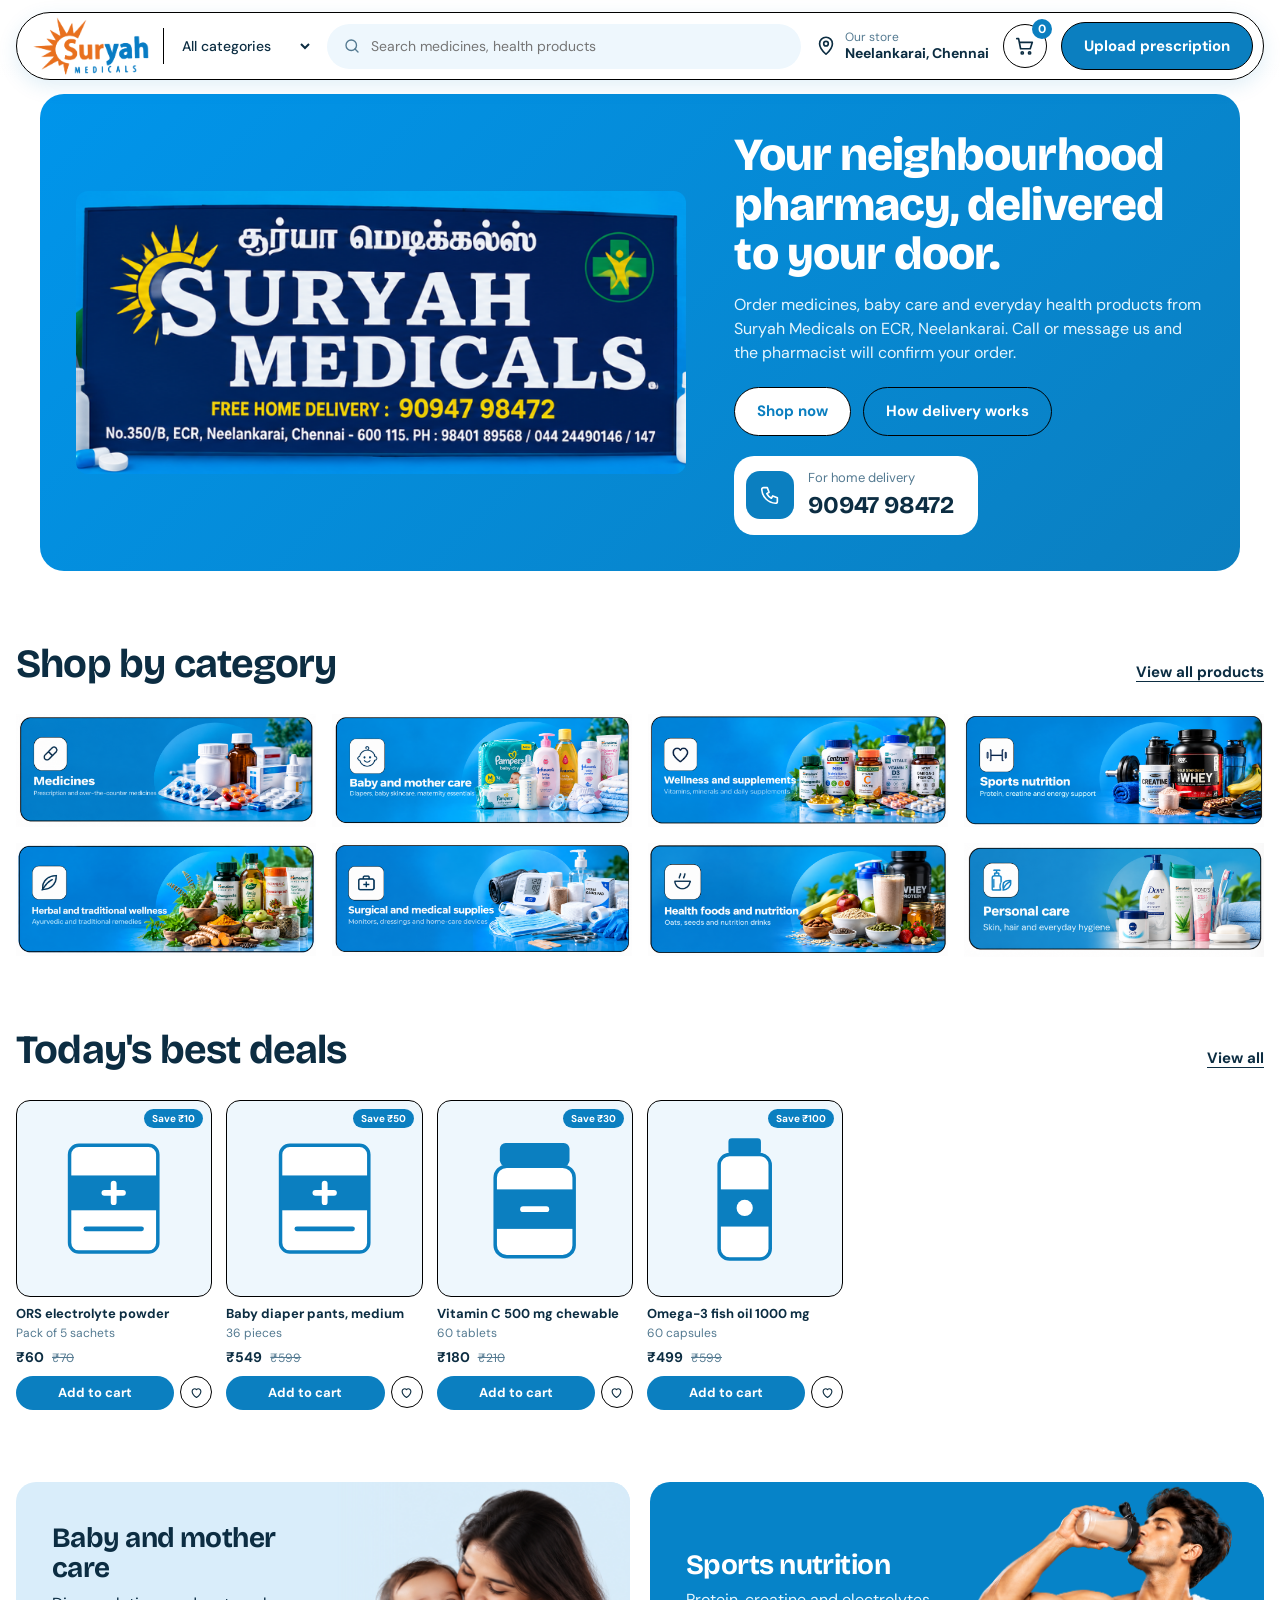
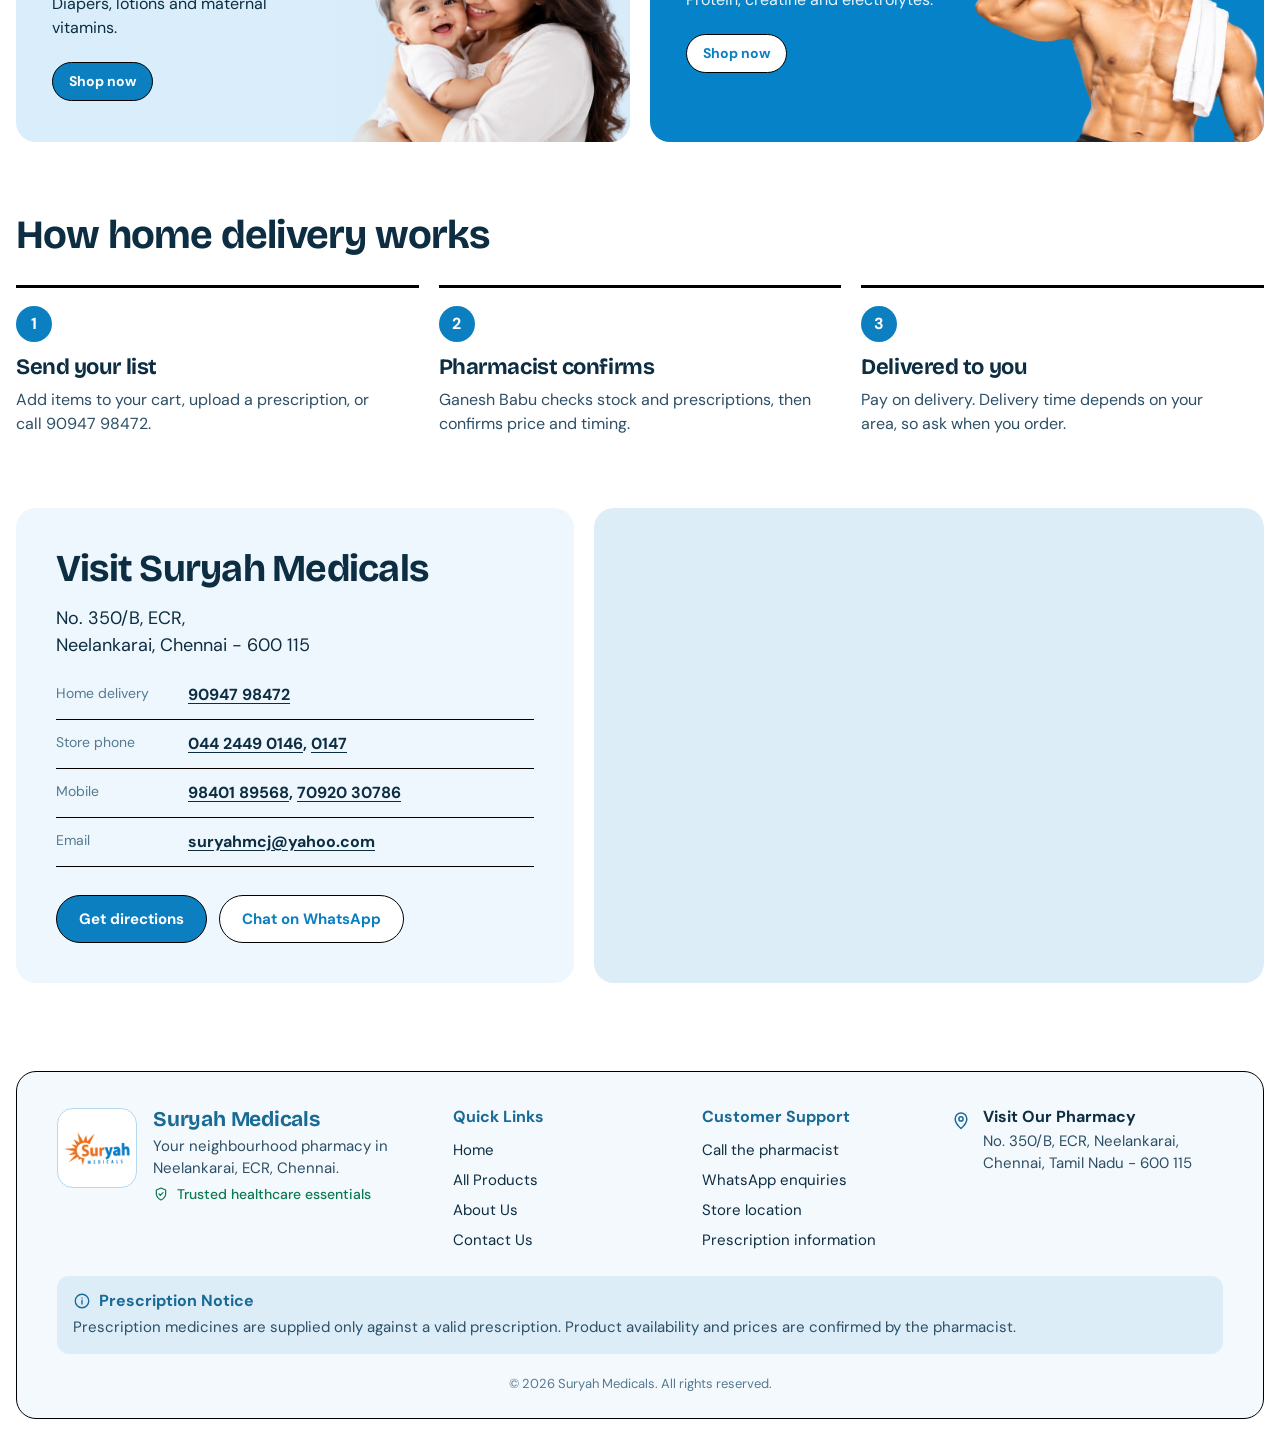
<file: index.html>
<!DOCTYPE html>
<html lang="en">
<head>
  <meta charset="UTF-8">
  <meta name="viewport" content="width=device-width, initial-scale=1">
  <title>Suryah Medicals | Pharmacy on ECR, Neelankarai, Chennai</title>
  <meta name="description" content="Order medicines, baby care, supplements and health products from Suryah Medicals, Neelankarai, Chennai. Home delivery: 90947 98472.">
  <link rel="icon" href="favicon.png" type="image/png">
  <link rel="preconnect" href="https://fonts.googleapis.com">
  <link rel="preconnect" href="https://fonts.gstatic.com" crossorigin>
  <link href="https://fonts.googleapis.com/css2?family=Bricolage+Grotesque:opsz,wght@12..96,500;12..96,700;12..96,800&family=DM+Sans:wght@400;500;700&display=swap" rel="stylesheet">
  <link rel="stylesheet" href="style.css">
</head>
<body data-page="home">

  <a class="skip" href="#categories">Skip to products</a>

  <!-- ===== Header ===== -->
  <header class="site-header">
    <nav class="bar" aria-label="Main">
      <a class="brand" href="#top" aria-label="Suryah Medicals home">
        <img src="logo.png" alt="Suryah Medicals" width="116" height="58">
      </a>

      <select id="navCategory" class="bar-select" aria-label="Category"></select>

      <form class="search" id="searchForm" role="search">
        <svg viewBox="0 0 24 24" aria-hidden="true"><circle cx="11" cy="11" r="7"/><path d="M20 20l-4-4"/></svg>
        <input id="searchInput" type="search" placeholder="Search medicines, health products" aria-label="Search products" autocomplete="off">
      </form>

      <a class="bar-loc" href="#visit">
        <svg viewBox="0 0 24 24" aria-hidden="true"><path d="M12 21s7-6.2 7-11.5A7 7 0 005 9.5C5 14.800 12 21 12 21z"/><circle cx="12" cy="9.500" r="2.500"/></svg>
        <span><small>Our store</small>Neelankarai, Chennai</span>
      </a>

      <button class="icon-btn" id="cartBtn" aria-label="Open cart">
        <svg viewBox="0 0 24 24" aria-hidden="true"><path d="M3 4h2l2.200 11h10.500L20 8H6.500"/><circle cx="9" cy="19.500" r="1.200"/><circle cx="17" cy="19.500" r="1.200"/></svg>
        <span class="badge" id="cartCount">0</span>
      </button>

      <button class="btn btn-dark" data-open-rx>Upload prescription</button>
    </nav>
  </header>

  <main id="top">

    <!-- ===== Hero ===== -->
    <section class="hero">
      <img class="hero-banner" src="hero-banner-mobile.png" alt="Suryah Medicals pharmacy sign with home delivery in Neelankarai, Chennai. Call 90947 98472.">
      <div class="hero-copy">
        <h1>Your neighbourhood pharmacy, delivered to your door.</h1>
        <p>Order medicines, baby care and everyday health products from Suryah Medicals on ECR, Neelankarai. Call or message us and the pharmacist will confirm your order.</p>
        <div class="hero-actions">
          <a class="btn btn-light" href="products.html">Shop now</a>
          <a class="btn btn-ghost" href="#delivery">How delivery works</a>
        </div>
      </div>

      <a class="hero-card" href="tel:+919094798472">
        <span class="hero-card-icon">
          <svg viewBox="0 0 24 24" aria-hidden="true"><path d="M5 4h4l2 5-2.500 1.500a11 11 0 005 5L15 13l5 2v4a2 2 0 01-2 2A16 16 0 013 6a2 2 0 012-2z"/></svg>
        </span>
        <span>
          <small>For home delivery</small>
          <strong>90947 98472</strong>
        </span>
      </a>
    </section>

    <!-- ===== Categories ===== -->
    <section class="section" id="categories">
      <div class="section-head">
        <h2>Shop by category</h2>
        <a class="more" href="products.html">View all products</a>
      </div>
      <div class="cat-grid" id="catGrid"></div>
    </section>

    <!-- ===== Deals ===== -->
    <section class="section" id="deals">
      <div class="section-head">
        <h2>Today's best deals</h2>
        <a class="more" href="products.html">View all</a>
      </div>
      <div class="product-grid" id="dealGrid"></div>
    </section>

    <!-- ===== Promo banners ===== -->
    <section class="promos" aria-label="Featured collections">
      <a class="promo promo-light" href="mother-baby.html">
        <div>
          <h3>Baby and mother care</h3>
          <p>Diapers, lotions and maternal vitamins.</p>
          <span class="btn btn-dark btn-sm">Shop now</span>
        </div>
        <img class="promo-photo" src="baby-mother-care.png" alt="Smiling mother holding her baby" loading="lazy">
      </a>
      <a class="promo promo-dark" href="sports.html">
        <div>
          <h3>Sports nutrition</h3>
          <p>Protein, creatine and electrolytes.</p>
          <span class="btn btn-light btn-sm">Shop now</span>
        </div>
        <img class="promo-photo" src="sports-nutrition.png" alt="Athlete drinking a protein shake" loading="lazy">
      </a>
    </section>

    <!-- ===== How delivery works ===== -->
    <section class="section steps-wrap" id="delivery">
      <div class="section-head">
        <h2>How home delivery works</h2>
      </div>
      <ol class="steps">
        <li>
          <h3>Send your list</h3>
          <p>Add items to your cart, upload a prescription, or call 90947 98472.</p>
        </li>
        <li>
          <h3>Pharmacist confirms</h3>
          <p>Ganesh Babu checks stock and prescriptions, then confirms price and timing.</p>
        </li>
        <li>
          <h3>Delivered to you</h3>
          <p>Pay on delivery. Delivery time depends on your area, so ask when you order.</p>
        </li>
      </ol>
    </section>

    <!-- ===== Visit the store ===== -->
    <section class="section visit" id="visit">
      <div class="visit-info">
        <h2>Visit Suryah Medicals</h2>
        <address>
          No. 350/B, ECR,<br>
          Neelankarai, Chennai - 600 115
        </address>
        <dl class="contact">
          <div><dt>Home delivery</dt><dd><a href="tel:+919094798472">90947 98472</a></dd></div>
          <div><dt>Store phone</dt><dd><a href="tel:+914424490146">044 2449 0146</a>, <a href="tel:+914424490147">0147</a></dd></div>
          <div><dt>Mobile</dt><dd><a href="tel:+919840189568">98401 89568</a>, <a href="tel:+917092030786">70920 30786</a></dd></div>
          <div><dt>Email</dt><dd><a href="mailto:suryahmcj@yahoo.com">suryahmcj@yahoo.com</a></dd></div>
        </dl>
        <div class="visit-actions">
          <a class="btn btn-dark" target="_blank" rel="noopener" href="https://www.google.com/maps/dir/?api=1&destination=Suryah+Medicals+350B+ECR+Neelankarai+Chennai+600115">Get directions</a>
          <a class="btn btn-outline" target="_blank" rel="noopener" id="waLink" data-wa href="#">Chat on WhatsApp</a>
        </div>
      </div>
      <div class="map">
        <iframe title="Suryah Medicals on Google Maps" loading="lazy" referrerpolicy="no-referrer-when-downgrade"
          src="https://www.google.com/maps?q=Suryah+Medicals+350B+ECR+Neelankarai+Chennai+600115&output=embed"></iframe>
      </div>
    </section>
  </main>

  <!-- ===== Footer ===== -->
  <footer class="footer">
    <div class="footer-main">
      <div class="footer-brand">
        <!-- To use your real shop photo: save it as store-photo.png and change src below to "store-photo.png" -->
        <img class="footer-photo" src="logo.png" alt="Suryah Medicals logo" width="80" height="80">
        <div>
          <h2>Suryah Medicals</h2>
          <p>Your neighbourhood pharmacy in Neelankarai, ECR, Chennai.</p>
          <p class="trust">
            <svg viewBox="0 0 24 24" aria-hidden="true"><path d="M12 3l7 3v5c0 4.500-3 8.200-7 10-4-1.800-7-5.500-7-10V6z"/><path d="M9 12l2 2 4-4"/></svg>
            Trusted healthcare essentials
          </p>
        </div>
      </div>

      <nav class="footer-col" aria-label="Quick links">
        <h3>Quick Links</h3>
        <ul>
          <li><a href="#top">Home</a></li>
          <li><a href="products.html">All Products</a></li>
          <li><a href="#visit">About Us</a></li>
          <li><a href="#visit">Contact Us</a></li>
        </ul>
      </nav>

      <nav class="footer-col" aria-label="Customer support">
        <h3>Customer Support</h3>
        <ul>
          <li><a href="tel:+919094798472">Call the pharmacist</a></li>
          <li><a href="#" data-wa target="_blank" rel="noopener">WhatsApp enquiries</a></li>
          <li><a href="#visit">Store location</a></li>
          <li><button type="button" class="linklike" data-open-rx>Prescription information</button></li>
        </ul>
      </nav>

      <div class="footer-visit">
        <svg viewBox="0 0 24 24" aria-hidden="true"><path d="M12 21s7-6.200 7-11.500A7 7 0 005 9.500C5 14.800 12 21 12 21z"/><circle cx="12" cy="9.500" r="2.500"/></svg>
        <div>
          <h3>Visit Our Pharmacy</h3>
          <p>No. 350/B, ECR, Neelankarai, Chennai, Tamil Nadu - 600 115</p>
        </div>
      </div>
    </div>

    <!-- Add your drug licence number here, e.g. <p>Drug Licence No.: ...</p> -->
    <div class="footer-notice">
      <h3>
        <svg viewBox="0 0 24 24" aria-hidden="true"><circle cx="12" cy="12" r="9"/><path d="M12 11v5M12 8h.01"/></svg>
        Prescription Notice
      </h3>
      <p>Prescription medicines are supplied only against a valid prescription. Product availability and prices are confirmed by the pharmacist.</p>
    </div>

    <p class="copyright">&copy; <span id="year"></span> Suryah Medicals. All rights reserved.</p>
  </footer>

  <!-- ===== Cart drawer ===== -->
  <div class="overlay" id="overlay" hidden></div>
  <aside class="drawer" id="drawer" aria-label="Cart" aria-hidden="true">
    <div class="drawer-head">
      <h2>Your cart</h2>
      <button class="icon-btn" id="closeCart" aria-label="Close cart">
        <svg viewBox="0 0 24 24" aria-hidden="true"><path d="M5 5l14 14M19 5L5 19"/></svg>
      </button>
    </div>
    <div class="drawer-body" id="cartItems"></div>
    <div class="drawer-foot" id="cartFoot">
      <div class="total"><span>Estimated total</span><strong id="cartTotal">₹0</strong></div>
      <p class="note" id="rxNote" hidden>Your cart has prescription medicines. Send the prescription photo in the chat.</p>
      <label class="field">
        <span>Delivery address</span>
        <textarea id="address" rows="2" placeholder="House no., street, area"></textarea>
      </label>
      <button class="btn btn-dark btn-block" id="checkoutBtn">Send order on WhatsApp</button>
      <p class="note">The pharmacist will confirm the final price and delivery time.</p>
    </div>
  </aside>

  <!-- ===== Prescription dialog ===== -->
  <dialog id="rxDialog" aria-labelledby="rxTitle">
    <form method="dialog" id="rxForm">
      <div class="drawer-head">
        <h2 id="rxTitle">Upload prescription</h2>
        <button class="icon-btn" value="cancel" aria-label="Close" formnovalidate>
          <svg viewBox="0 0 24 24" aria-hidden="true"><path d="M5 5l14 14M19 5L5 19"/></svg>
        </button>
      </div>
      <label class="field">
        <span>Prescription photo</span>
        <input type="file" id="rxFile" accept="image/*,application/pdf">
      </label>
      <img id="rxPreview" alt="Prescription preview" hidden>
      <label class="field">
        <span>Your name</span>
        <input type="text" id="rxName" autocomplete="name">
      </label>
      <label class="field">
        <span>Phone number</span>
        <input type="tel" id="rxPhone" autocomplete="tel">
      </label>
      <p class="note">WhatsApp opens with your details. Attach the prescription photo in the chat and send it to the pharmacist.</p>
      <button class="btn btn-dark btn-block" id="rxSend" type="button">Continue on WhatsApp</button>
    </form>
  </dialog>

  <div class="toast" id="toast" role="status" aria-live="polite"></div>

  <script src="supabase-config.js"></script>
  <script src="script.js"></script>
</body>
</html>
</file>
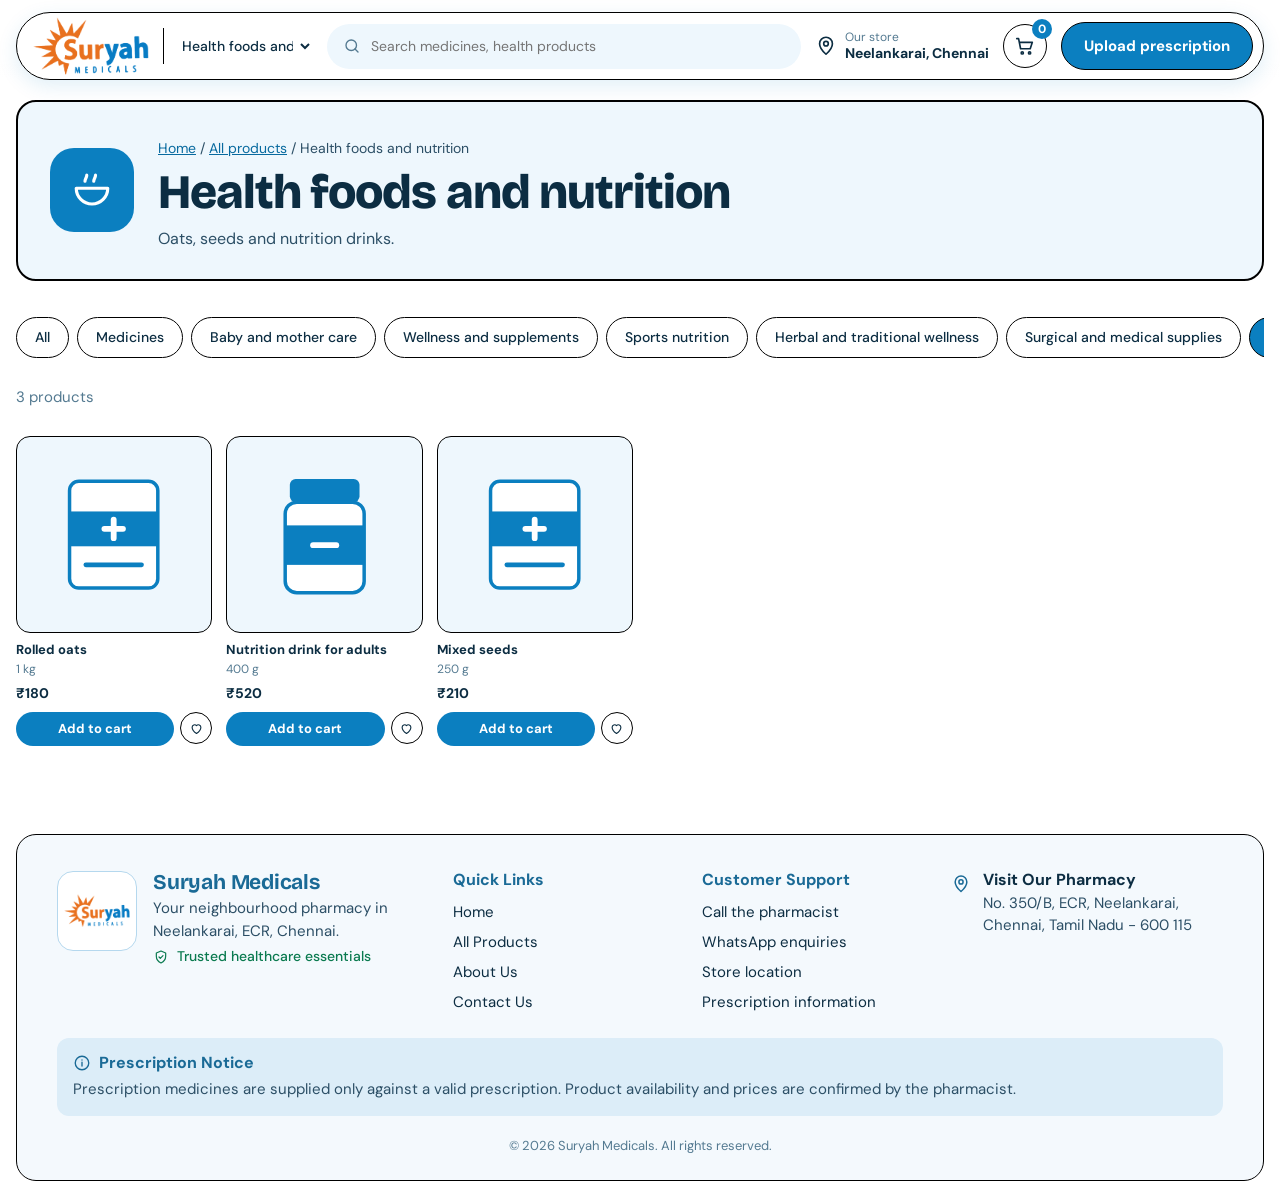
<file: foods.html>
<!DOCTYPE html>
<html lang="en">
<head>
  <meta charset="UTF-8">
  <meta name="viewport" content="width=device-width, initial-scale=1">
  <title>Health foods and nutrition | Suryah Medicals, Neelankarai, Chennai</title>
  <meta name="description" content="Oats, seeds and nutrition drinks. Order from Suryah Medicals, Neelankarai, Chennai.">
  <link rel="icon" href="favicon.png" type="image/png">
  <link rel="preconnect" href="https://fonts.googleapis.com">
  <link rel="preconnect" href="https://fonts.gstatic.com" crossorigin>
  <link href="https://fonts.googleapis.com/css2?family=Bricolage+Grotesque:opsz,wght@12..96,500;12..96,700;12..96,800&family=DM+Sans:wght@400;500;700&display=swap" rel="stylesheet">
  <link rel="stylesheet" href="style.css">
</head>
<body data-page="category" data-cat="foods">

  <a class="skip" href="#shop">Skip to products</a>

  <header class="site-header">
    <nav class="bar" aria-label="Main">
      <a class="brand" href="index.html" aria-label="Suryah Medicals home">
        <img src="logo.png" alt="Suryah Medicals" width="116" height="58">
      </a>

      <select id="navCategory" class="bar-select" aria-label="Category"></select>

      <form class="search" id="searchForm" role="search">
        <svg viewBox="0 0 24 24" aria-hidden="true"><circle cx="11" cy="11" r="7"/><path d="M20 20l-4-4"/></svg>
        <input id="searchInput" type="search" placeholder="Search medicines, health products" aria-label="Search products" autocomplete="off">
      </form>

      <a class="bar-loc" href="index.html#visit">
        <svg viewBox="0 0 24 24" aria-hidden="true"><path d="M12 21s7-6.2 7-11.5A7 7 0 005 9.5C5 14.800 12 21 12 21z"/><circle cx="12" cy="9.500" r="2.500"/></svg>
        <span><small>Our store</small>Neelankarai, Chennai</span>
      </a>

      <button class="icon-btn" id="cartBtn" aria-label="Open cart">
        <svg viewBox="0 0 24 24" aria-hidden="true"><path d="M3 4h2l2.200 11h10.500L20 8H6.500"/><circle cx="9" cy="19.500" r="1.200"/><circle cx="17" cy="19.500" r="1.200"/></svg>
        <span class="badge" id="cartCount">0</span>
      </button>

      <button class="btn btn-dark" data-open-rx>Upload prescription</button>
    </nav>
  </header>

  <main id="top">
    <section class="page-head">
      <span class="page-head-icon"><svg viewBox="0 0 24 24" aria-hidden="true"><path d="M3 11h18a9 9 0 01-18 0z"/><path d="M8 7c0-1.500 1-2 1-3.500M13 7c0-1.500 1-2 1-3.500"/></svg></span>
      <div>
        <p class="crumbs"><a href="index.html">Home</a> / <a href="products.html">All products</a> / Health foods and nutrition</p>
        <h1>Health foods and nutrition</h1>
        <p>Oats, seeds and nutrition drinks.</p>
      </div>
    </section>

    <section class="section" id="shop">
      <nav class="tabs" id="tabs" aria-label="Product categories"></nav>
      <div class="section-head">
        <h2 class="visually-hidden">Products</h2>
        <span class="count" id="shopCount" aria-live="polite"></span>
      </div>
      <div class="product-grid" id="productGrid"></div>
      <p class="empty" id="empty" hidden>No products found here. Call 90947 98472 and we will check stock for you.</p>
    </section>
  </main>

  <footer class="footer">
    <div class="footer-main">
      <div class="footer-brand">
        <!-- To use your real shop photo: save it as store-photo.png and change src below to "store-photo.png" -->
        <img class="footer-photo" src="logo.png" alt="Suryah Medicals logo" width="80" height="80">
        <div>
          <h2>Suryah Medicals</h2>
          <p>Your neighbourhood pharmacy in Neelankarai, ECR, Chennai.</p>
          <p class="trust">
            <svg viewBox="0 0 24 24" aria-hidden="true"><path d="M12 3l7 3v5c0 4.500-3 8.200-7 10-4-1.800-7-5.500-7-10V6z"/><path d="M9 12l2 2 4-4"/></svg>
            Trusted healthcare essentials
          </p>
        </div>
      </div>

      <nav class="footer-col" aria-label="Quick links">
        <h3>Quick Links</h3>
        <ul>
          <li><a href="index.html">Home</a></li>
          <li><a href="products.html">All Products</a></li>
          <li><a href="index.html#visit">About Us</a></li>
          <li><a href="index.html#visit">Contact Us</a></li>
        </ul>
      </nav>

      <nav class="footer-col" aria-label="Customer support">
        <h3>Customer Support</h3>
        <ul>
          <li><a href="tel:+919094798472">Call the pharmacist</a></li>
          <li><a href="#" data-wa target="_blank" rel="noopener">WhatsApp enquiries</a></li>
          <li><a href="index.html#visit">Store location</a></li>
          <li><button type="button" class="linklike" data-open-rx>Prescription information</button></li>
        </ul>
      </nav>

      <div class="footer-visit">
        <svg viewBox="0 0 24 24" aria-hidden="true"><path d="M12 21s7-6.200 7-11.500A7 7 0 005 9.500C5 14.800 12 21 12 21z"/><circle cx="12" cy="9.500" r="2.500"/></svg>
        <div>
          <h3>Visit Our Pharmacy</h3>
          <p>No. 350/B, ECR, Neelankarai, Chennai, Tamil Nadu - 600 115</p>
        </div>
      </div>
    </div>

    <!-- Add your drug licence number here, e.g. <p>Drug Licence No.: ...</p> -->
    <div class="footer-notice">
      <h3>
        <svg viewBox="0 0 24 24" aria-hidden="true"><circle cx="12" cy="12" r="9"/><path d="M12 11v5M12 8h.01"/></svg>
        Prescription Notice
      </h3>
      <p>Prescription medicines are supplied only against a valid prescription. Product availability and prices are confirmed by the pharmacist.</p>
    </div>

    <p class="copyright">&copy; <span id="year"></span> Suryah Medicals. All rights reserved.</p>
  </footer>

  <!-- ===== Cart drawer ===== -->
  <div class="overlay" id="overlay" hidden></div>
  <aside class="drawer" id="drawer" aria-label="Cart" aria-hidden="true">
    <div class="drawer-head">
      <h2>Your cart</h2>
      <button class="icon-btn" id="closeCart" aria-label="Close cart">
        <svg viewBox="0 0 24 24" aria-hidden="true"><path d="M5 5l14 14M19 5L5 19"/></svg>
      </button>
    </div>
    <div class="drawer-body" id="cartItems"></div>
    <div class="drawer-foot" id="cartFoot">
      <div class="total"><span>Estimated total</span><strong id="cartTotal">₹0</strong></div>
      <p class="note" id="rxNote" hidden>Your cart has prescription medicines. Send the prescription photo in the chat.</p>
      <label class="field">
        <span>Delivery address</span>
        <textarea id="address" rows="2" placeholder="House no., street, area"></textarea>
      </label>
      <button class="btn btn-dark btn-block" id="checkoutBtn">Send order on WhatsApp</button>
      <p class="note">The pharmacist will confirm the final price and delivery time.</p>
    </div>
  </aside>

  <!-- ===== Prescription dialog ===== -->
  <dialog id="rxDialog" aria-labelledby="rxTitle">
    <form method="dialog" id="rxForm">
      <div class="drawer-head">
        <h2 id="rxTitle">Upload prescription</h2>
        <button class="icon-btn" value="cancel" aria-label="Close" formnovalidate>
          <svg viewBox="0 0 24 24" aria-hidden="true"><path d="M5 5l14 14M19 5L5 19"/></svg>
        </button>
      </div>
      <label class="field">
        <span>Prescription photo</span>
        <input type="file" id="rxFile" accept="image/*,application/pdf">
      </label>
      <img id="rxPreview" alt="Prescription preview" hidden>
      <label class="field">
        <span>Your name</span>
        <input type="text" id="rxName" autocomplete="name">
      </label>
      <label class="field">
        <span>Phone number</span>
        <input type="tel" id="rxPhone" autocomplete="tel">
      </label>
      <p class="note">WhatsApp opens with your details. Attach the prescription photo in the chat and send it to the pharmacist.</p>
      <button class="btn btn-dark btn-block" id="rxSend" type="button">Continue on WhatsApp</button>
    </form>
  </dialog>

  <div class="toast" id="toast" role="status" aria-live="polite"></div>

  <script src="supabase-config.js"></script>
  <script src="script.js"></script>
</body>
</html>
</file>
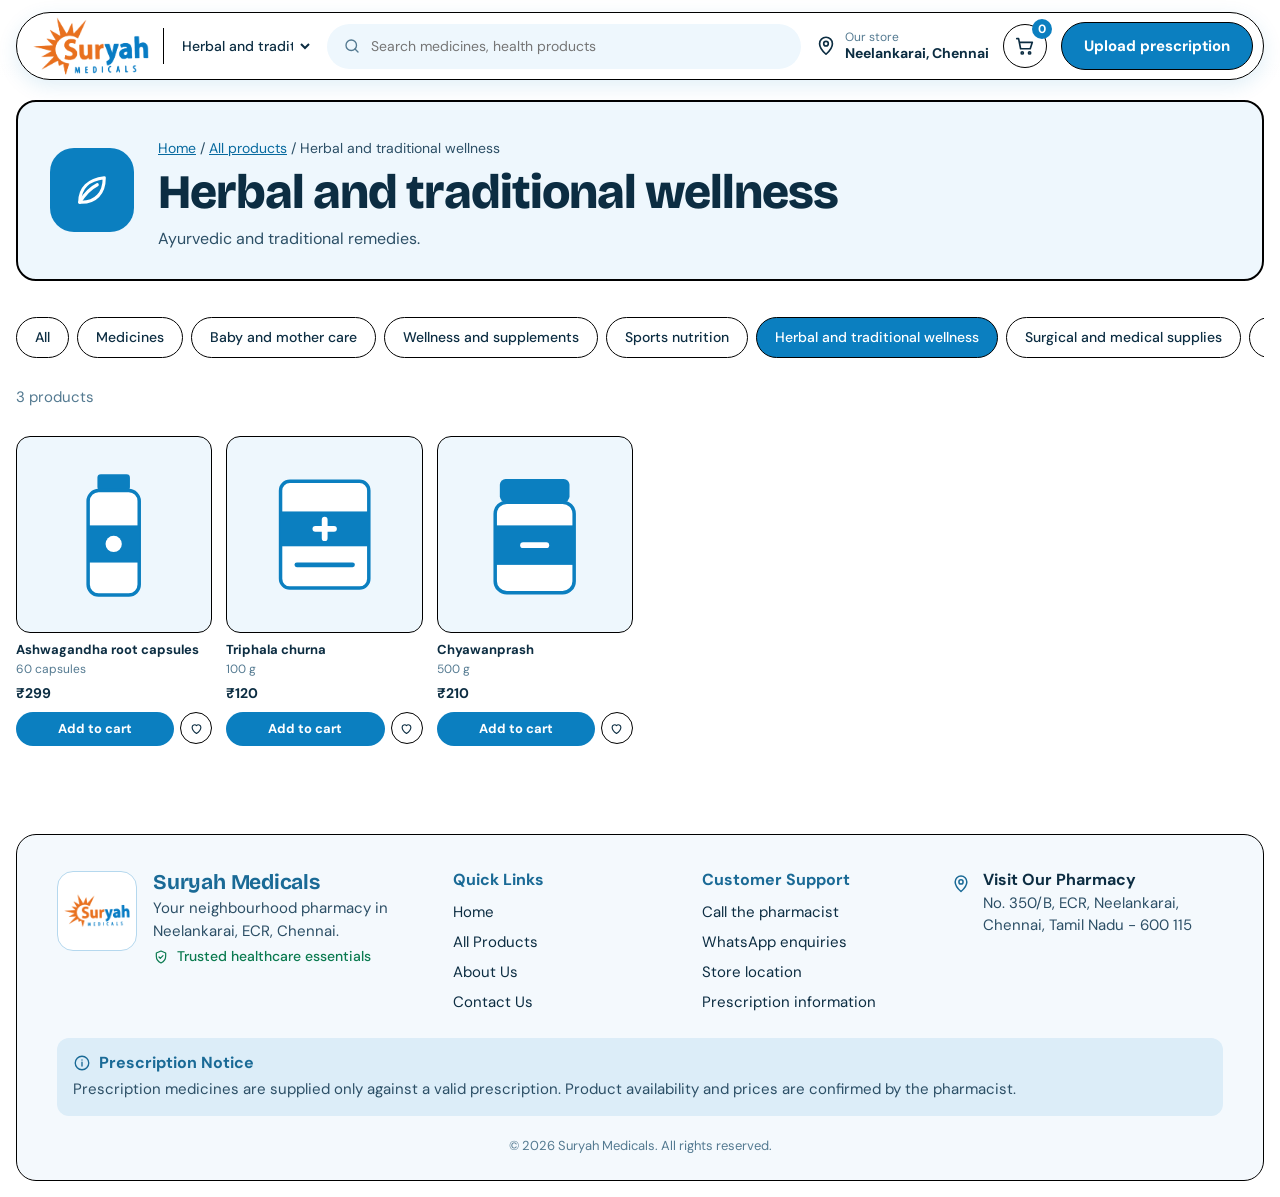
<file: herbal.html>
<!DOCTYPE html>
<html lang="en">
<head>
  <meta charset="UTF-8">
  <meta name="viewport" content="width=device-width, initial-scale=1">
  <title>Herbal and traditional wellness | Suryah Medicals, Neelankarai, Chennai</title>
  <meta name="description" content="Ayurvedic and traditional remedies. Order from Suryah Medicals, Neelankarai, Chennai.">
  <link rel="icon" href="favicon.png" type="image/png">
  <link rel="preconnect" href="https://fonts.googleapis.com">
  <link rel="preconnect" href="https://fonts.gstatic.com" crossorigin>
  <link href="https://fonts.googleapis.com/css2?family=Bricolage+Grotesque:opsz,wght@12..96,500;12..96,700;12..96,800&family=DM+Sans:wght@400;500;700&display=swap" rel="stylesheet">
  <link rel="stylesheet" href="style.css">
</head>
<body data-page="category" data-cat="herbal">

  <a class="skip" href="#shop">Skip to products</a>

  <header class="site-header">
    <nav class="bar" aria-label="Main">
      <a class="brand" href="index.html" aria-label="Suryah Medicals home">
        <img src="logo.png" alt="Suryah Medicals" width="116" height="58">
      </a>

      <select id="navCategory" class="bar-select" aria-label="Category"></select>

      <form class="search" id="searchForm" role="search">
        <svg viewBox="0 0 24 24" aria-hidden="true"><circle cx="11" cy="11" r="7"/><path d="M20 20l-4-4"/></svg>
        <input id="searchInput" type="search" placeholder="Search medicines, health products" aria-label="Search products" autocomplete="off">
      </form>

      <a class="bar-loc" href="index.html#visit">
        <svg viewBox="0 0 24 24" aria-hidden="true"><path d="M12 21s7-6.2 7-11.5A7 7 0 005 9.5C5 14.800 12 21 12 21z"/><circle cx="12" cy="9.500" r="2.500"/></svg>
        <span><small>Our store</small>Neelankarai, Chennai</span>
      </a>

      <button class="icon-btn" id="cartBtn" aria-label="Open cart">
        <svg viewBox="0 0 24 24" aria-hidden="true"><path d="M3 4h2l2.200 11h10.500L20 8H6.500"/><circle cx="9" cy="19.500" r="1.200"/><circle cx="17" cy="19.500" r="1.200"/></svg>
        <span class="badge" id="cartCount">0</span>
      </button>

      <button class="btn btn-dark" data-open-rx>Upload prescription</button>
    </nav>
  </header>

  <main id="top">
    <section class="page-head">
      <span class="page-head-icon"><svg viewBox="0 0 24 24" aria-hidden="true"><path d="M5 19c0-8 5-13 14-14 0 9-5 14-13 14"/><path d="M5 19c3-5 6-8 10-10"/></svg></span>
      <div>
        <p class="crumbs"><a href="index.html">Home</a> / <a href="products.html">All products</a> / Herbal and traditional wellness</p>
        <h1>Herbal and traditional wellness</h1>
        <p>Ayurvedic and traditional remedies.</p>
      </div>
    </section>

    <section class="section" id="shop">
      <nav class="tabs" id="tabs" aria-label="Product categories"></nav>
      <div class="section-head">
        <h2 class="visually-hidden">Products</h2>
        <span class="count" id="shopCount" aria-live="polite"></span>
      </div>
      <div class="product-grid" id="productGrid"></div>
      <p class="empty" id="empty" hidden>No products found here. Call 90947 98472 and we will check stock for you.</p>
    </section>
  </main>

  <footer class="footer">
    <div class="footer-main">
      <div class="footer-brand">
        <!-- To use your real shop photo: save it as store-photo.png and change src below to "store-photo.png" -->
        <img class="footer-photo" src="logo.png" alt="Suryah Medicals logo" width="80" height="80">
        <div>
          <h2>Suryah Medicals</h2>
          <p>Your neighbourhood pharmacy in Neelankarai, ECR, Chennai.</p>
          <p class="trust">
            <svg viewBox="0 0 24 24" aria-hidden="true"><path d="M12 3l7 3v5c0 4.500-3 8.200-7 10-4-1.800-7-5.500-7-10V6z"/><path d="M9 12l2 2 4-4"/></svg>
            Trusted healthcare essentials
          </p>
        </div>
      </div>

      <nav class="footer-col" aria-label="Quick links">
        <h3>Quick Links</h3>
        <ul>
          <li><a href="index.html">Home</a></li>
          <li><a href="products.html">All Products</a></li>
          <li><a href="index.html#visit">About Us</a></li>
          <li><a href="index.html#visit">Contact Us</a></li>
        </ul>
      </nav>

      <nav class="footer-col" aria-label="Customer support">
        <h3>Customer Support</h3>
        <ul>
          <li><a href="tel:+919094798472">Call the pharmacist</a></li>
          <li><a href="#" data-wa target="_blank" rel="noopener">WhatsApp enquiries</a></li>
          <li><a href="index.html#visit">Store location</a></li>
          <li><button type="button" class="linklike" data-open-rx>Prescription information</button></li>
        </ul>
      </nav>

      <div class="footer-visit">
        <svg viewBox="0 0 24 24" aria-hidden="true"><path d="M12 21s7-6.200 7-11.500A7 7 0 005 9.500C5 14.800 12 21 12 21z"/><circle cx="12" cy="9.500" r="2.500"/></svg>
        <div>
          <h3>Visit Our Pharmacy</h3>
          <p>No. 350/B, ECR, Neelankarai, Chennai, Tamil Nadu - 600 115</p>
        </div>
      </div>
    </div>

    <!-- Add your drug licence number here, e.g. <p>Drug Licence No.: ...</p> -->
    <div class="footer-notice">
      <h3>
        <svg viewBox="0 0 24 24" aria-hidden="true"><circle cx="12" cy="12" r="9"/><path d="M12 11v5M12 8h.01"/></svg>
        Prescription Notice
      </h3>
      <p>Prescription medicines are supplied only against a valid prescription. Product availability and prices are confirmed by the pharmacist.</p>
    </div>

    <p class="copyright">&copy; <span id="year"></span> Suryah Medicals. All rights reserved.</p>
  </footer>

  <!-- ===== Cart drawer ===== -->
  <div class="overlay" id="overlay" hidden></div>
  <aside class="drawer" id="drawer" aria-label="Cart" aria-hidden="true">
    <div class="drawer-head">
      <h2>Your cart</h2>
      <button class="icon-btn" id="closeCart" aria-label="Close cart">
        <svg viewBox="0 0 24 24" aria-hidden="true"><path d="M5 5l14 14M19 5L5 19"/></svg>
      </button>
    </div>
    <div class="drawer-body" id="cartItems"></div>
    <div class="drawer-foot" id="cartFoot">
      <div class="total"><span>Estimated total</span><strong id="cartTotal">₹0</strong></div>
      <p class="note" id="rxNote" hidden>Your cart has prescription medicines. Send the prescription photo in the chat.</p>
      <label class="field">
        <span>Delivery address</span>
        <textarea id="address" rows="2" placeholder="House no., street, area"></textarea>
      </label>
      <button class="btn btn-dark btn-block" id="checkoutBtn">Send order on WhatsApp</button>
      <p class="note">The pharmacist will confirm the final price and delivery time.</p>
    </div>
  </aside>

  <!-- ===== Prescription dialog ===== -->
  <dialog id="rxDialog" aria-labelledby="rxTitle">
    <form method="dialog" id="rxForm">
      <div class="drawer-head">
        <h2 id="rxTitle">Upload prescription</h2>
        <button class="icon-btn" value="cancel" aria-label="Close" formnovalidate>
          <svg viewBox="0 0 24 24" aria-hidden="true"><path d="M5 5l14 14M19 5L5 19"/></svg>
        </button>
      </div>
      <label class="field">
        <span>Prescription photo</span>
        <input type="file" id="rxFile" accept="image/*,application/pdf">
      </label>
      <img id="rxPreview" alt="Prescription preview" hidden>
      <label class="field">
        <span>Your name</span>
        <input type="text" id="rxName" autocomplete="name">
      </label>
      <label class="field">
        <span>Phone number</span>
        <input type="tel" id="rxPhone" autocomplete="tel">
      </label>
      <p class="note">WhatsApp opens with your details. Attach the prescription photo in the chat and send it to the pharmacist.</p>
      <button class="btn btn-dark btn-block" id="rxSend" type="button">Continue on WhatsApp</button>
    </form>
  </dialog>

  <div class="toast" id="toast" role="status" aria-live="polite"></div>

  <script src="supabase-config.js"></script>
  <script src="script.js"></script>
</body>
</html>
</file>
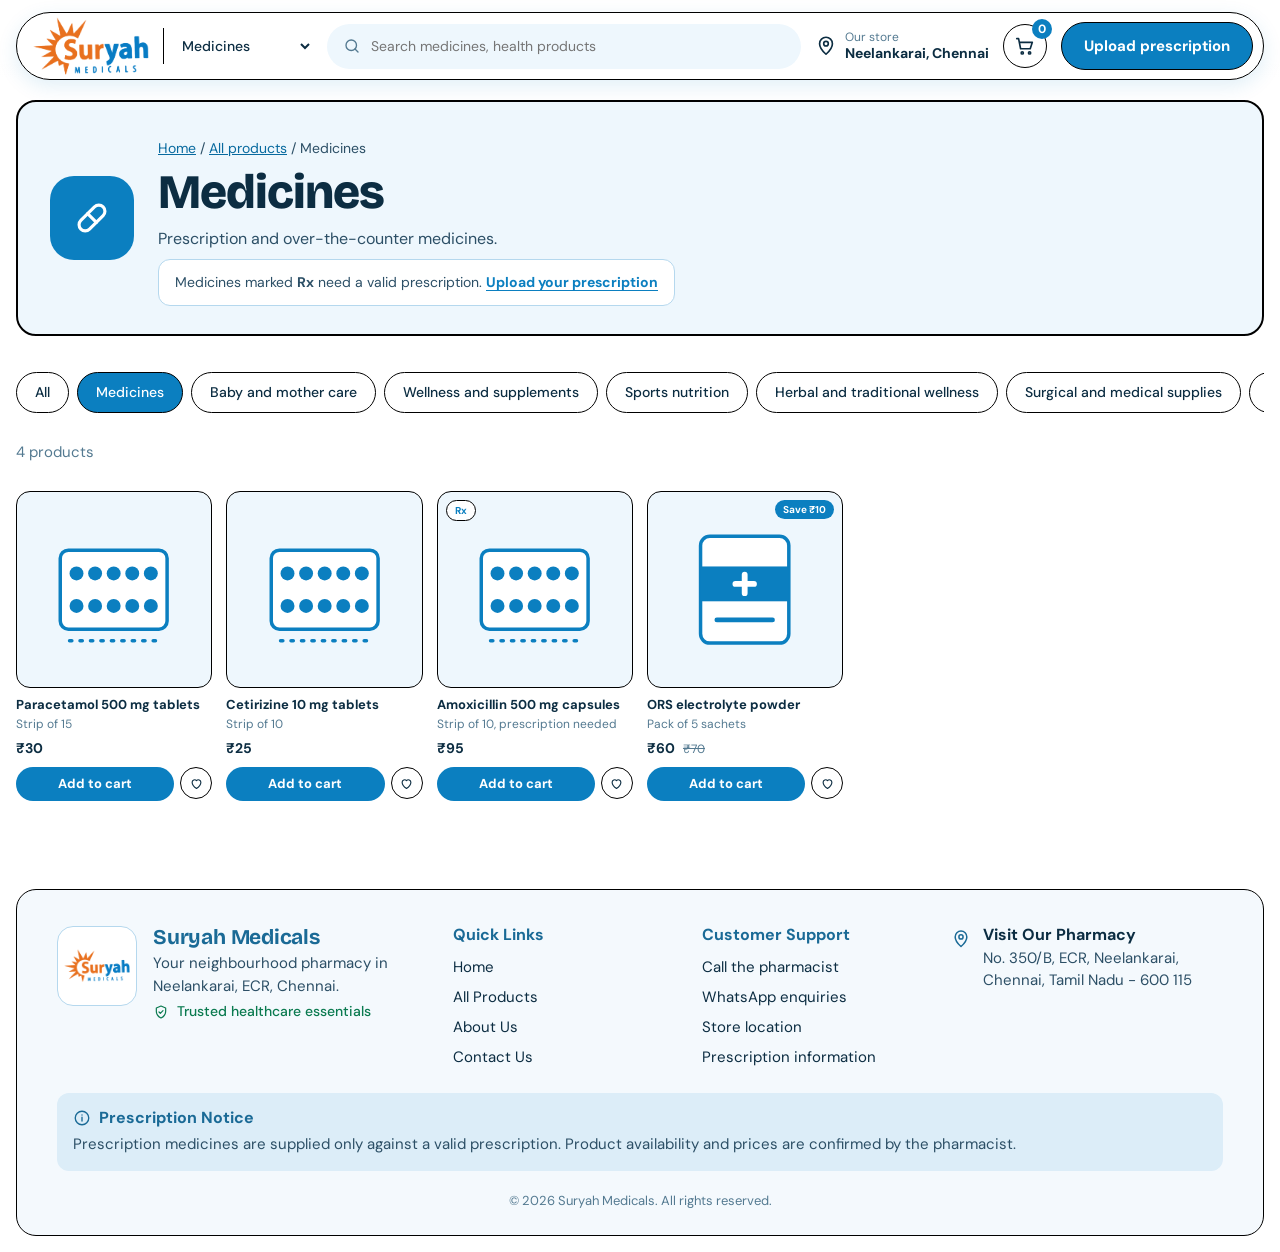
<file: medicines.html>
<!DOCTYPE html>
<html lang="en">
<head>
  <meta charset="UTF-8">
  <meta name="viewport" content="width=device-width, initial-scale=1">
  <title>Medicines | Suryah Medicals, Neelankarai, Chennai</title>
  <meta name="description" content="Prescription and over-the-counter medicines. Order from Suryah Medicals, Neelankarai, Chennai.">
  <link rel="icon" href="favicon.png" type="image/png">
  <link rel="preconnect" href="https://fonts.googleapis.com">
  <link rel="preconnect" href="https://fonts.gstatic.com" crossorigin>
  <link href="https://fonts.googleapis.com/css2?family=Bricolage+Grotesque:opsz,wght@12..96,500;12..96,700;12..96,800&family=DM+Sans:wght@400;500;700&display=swap" rel="stylesheet">
  <link rel="stylesheet" href="style.css">
</head>
<body data-page="category" data-cat="medicines">

  <a class="skip" href="#shop">Skip to products</a>

  <header class="site-header">
    <nav class="bar" aria-label="Main">
      <a class="brand" href="index.html" aria-label="Suryah Medicals home">
        <img src="logo.png" alt="Suryah Medicals" width="116" height="58">
      </a>

      <select id="navCategory" class="bar-select" aria-label="Category"></select>

      <form class="search" id="searchForm" role="search">
        <svg viewBox="0 0 24 24" aria-hidden="true"><circle cx="11" cy="11" r="7"/><path d="M20 20l-4-4"/></svg>
        <input id="searchInput" type="search" placeholder="Search medicines, health products" aria-label="Search products" autocomplete="off">
      </form>

      <a class="bar-loc" href="index.html#visit">
        <svg viewBox="0 0 24 24" aria-hidden="true"><path d="M12 21s7-6.2 7-11.5A7 7 0 005 9.5C5 14.800 12 21 12 21z"/><circle cx="12" cy="9.500" r="2.500"/></svg>
        <span><small>Our store</small>Neelankarai, Chennai</span>
      </a>

      <button class="icon-btn" id="cartBtn" aria-label="Open cart">
        <svg viewBox="0 0 24 24" aria-hidden="true"><path d="M3 4h2l2.200 11h10.500L20 8H6.500"/><circle cx="9" cy="19.500" r="1.200"/><circle cx="17" cy="19.500" r="1.200"/></svg>
        <span class="badge" id="cartCount">0</span>
      </button>

      <button class="btn btn-dark" data-open-rx>Upload prescription</button>
    </nav>
  </header>

  <main id="top">
    <section class="page-head">
      <span class="page-head-icon"><svg viewBox="0 0 24 24" aria-hidden="true"><rect x="3" y="8.500" width="18" height="7" rx="3.500" transform="rotate(-45 12 12)"/><path d="M9.500 9.500l5 5"/></svg></span>
      <div>
        <p class="crumbs"><a href="index.html">Home</a> / <a href="products.html">All products</a> / Medicines</p>
        <h1>Medicines</h1>
        <p>Prescription and over-the-counter medicines.</p>
        <p class="page-note">Medicines marked <strong>Rx</strong> need a valid prescription. <button type="button" data-open-rx>Upload your prescription</button></p>
      </div>
    </section>

    <section class="section" id="shop">
      <nav class="tabs" id="tabs" aria-label="Product categories"></nav>
      <div class="section-head">
        <h2 class="visually-hidden">Products</h2>
        <span class="count" id="shopCount" aria-live="polite"></span>
      </div>
      <div class="product-grid" id="productGrid"></div>
      <p class="empty" id="empty" hidden>No products found here. Call 90947 98472 and we will check stock for you.</p>
    </section>
  </main>

  <footer class="footer">
    <div class="footer-main">
      <div class="footer-brand">
        <!-- To use your real shop photo: save it as store-photo.png and change src below to "store-photo.png" -->
        <img class="footer-photo" src="logo.png" alt="Suryah Medicals logo" width="80" height="80">
        <div>
          <h2>Suryah Medicals</h2>
          <p>Your neighbourhood pharmacy in Neelankarai, ECR, Chennai.</p>
          <p class="trust">
            <svg viewBox="0 0 24 24" aria-hidden="true"><path d="M12 3l7 3v5c0 4.500-3 8.200-7 10-4-1.800-7-5.500-7-10V6z"/><path d="M9 12l2 2 4-4"/></svg>
            Trusted healthcare essentials
          </p>
        </div>
      </div>

      <nav class="footer-col" aria-label="Quick links">
        <h3>Quick Links</h3>
        <ul>
          <li><a href="index.html">Home</a></li>
          <li><a href="products.html">All Products</a></li>
          <li><a href="index.html#visit">About Us</a></li>
          <li><a href="index.html#visit">Contact Us</a></li>
        </ul>
      </nav>

      <nav class="footer-col" aria-label="Customer support">
        <h3>Customer Support</h3>
        <ul>
          <li><a href="tel:+919094798472">Call the pharmacist</a></li>
          <li><a href="#" data-wa target="_blank" rel="noopener">WhatsApp enquiries</a></li>
          <li><a href="index.html#visit">Store location</a></li>
          <li><button type="button" class="linklike" data-open-rx>Prescription information</button></li>
        </ul>
      </nav>

      <div class="footer-visit">
        <svg viewBox="0 0 24 24" aria-hidden="true"><path d="M12 21s7-6.200 7-11.500A7 7 0 005 9.500C5 14.800 12 21 12 21z"/><circle cx="12" cy="9.500" r="2.500"/></svg>
        <div>
          <h3>Visit Our Pharmacy</h3>
          <p>No. 350/B, ECR, Neelankarai, Chennai, Tamil Nadu - 600 115</p>
        </div>
      </div>
    </div>

    <!-- Add your drug licence number here, e.g. <p>Drug Licence No.: ...</p> -->
    <div class="footer-notice">
      <h3>
        <svg viewBox="0 0 24 24" aria-hidden="true"><circle cx="12" cy="12" r="9"/><path d="M12 11v5M12 8h.01"/></svg>
        Prescription Notice
      </h3>
      <p>Prescription medicines are supplied only against a valid prescription. Product availability and prices are confirmed by the pharmacist.</p>
    </div>

    <p class="copyright">&copy; <span id="year"></span> Suryah Medicals. All rights reserved.</p>
  </footer>

  <!-- ===== Cart drawer ===== -->
  <div class="overlay" id="overlay" hidden></div>
  <aside class="drawer" id="drawer" aria-label="Cart" aria-hidden="true">
    <div class="drawer-head">
      <h2>Your cart</h2>
      <button class="icon-btn" id="closeCart" aria-label="Close cart">
        <svg viewBox="0 0 24 24" aria-hidden="true"><path d="M5 5l14 14M19 5L5 19"/></svg>
      </button>
    </div>
    <div class="drawer-body" id="cartItems"></div>
    <div class="drawer-foot" id="cartFoot">
      <div class="total"><span>Estimated total</span><strong id="cartTotal">₹0</strong></div>
      <p class="note" id="rxNote" hidden>Your cart has prescription medicines. Send the prescription photo in the chat.</p>
      <label class="field">
        <span>Delivery address</span>
        <textarea id="address" rows="2" placeholder="House no., street, area"></textarea>
      </label>
      <button class="btn btn-dark btn-block" id="checkoutBtn">Send order on WhatsApp</button>
      <p class="note">The pharmacist will confirm the final price and delivery time.</p>
    </div>
  </aside>

  <!-- ===== Prescription dialog ===== -->
  <dialog id="rxDialog" aria-labelledby="rxTitle">
    <form method="dialog" id="rxForm">
      <div class="drawer-head">
        <h2 id="rxTitle">Upload prescription</h2>
        <button class="icon-btn" value="cancel" aria-label="Close" formnovalidate>
          <svg viewBox="0 0 24 24" aria-hidden="true"><path d="M5 5l14 14M19 5L5 19"/></svg>
        </button>
      </div>
      <label class="field">
        <span>Prescription photo</span>
        <input type="file" id="rxFile" accept="image/*,application/pdf">
      </label>
      <img id="rxPreview" alt="Prescription preview" hidden>
      <label class="field">
        <span>Your name</span>
        <input type="text" id="rxName" autocomplete="name">
      </label>
      <label class="field">
        <span>Phone number</span>
        <input type="tel" id="rxPhone" autocomplete="tel">
      </label>
      <p class="note">WhatsApp opens with your details. Attach the prescription photo in the chat and send it to the pharmacist.</p>
      <button class="btn btn-dark btn-block" id="rxSend" type="button">Continue on WhatsApp</button>
    </form>
  </dialog>

  <div class="toast" id="toast" role="status" aria-live="polite"></div>

  <script src="supabase-config.js"></script>
  <script src="script.js"></script>
</body>
</html>
</file>
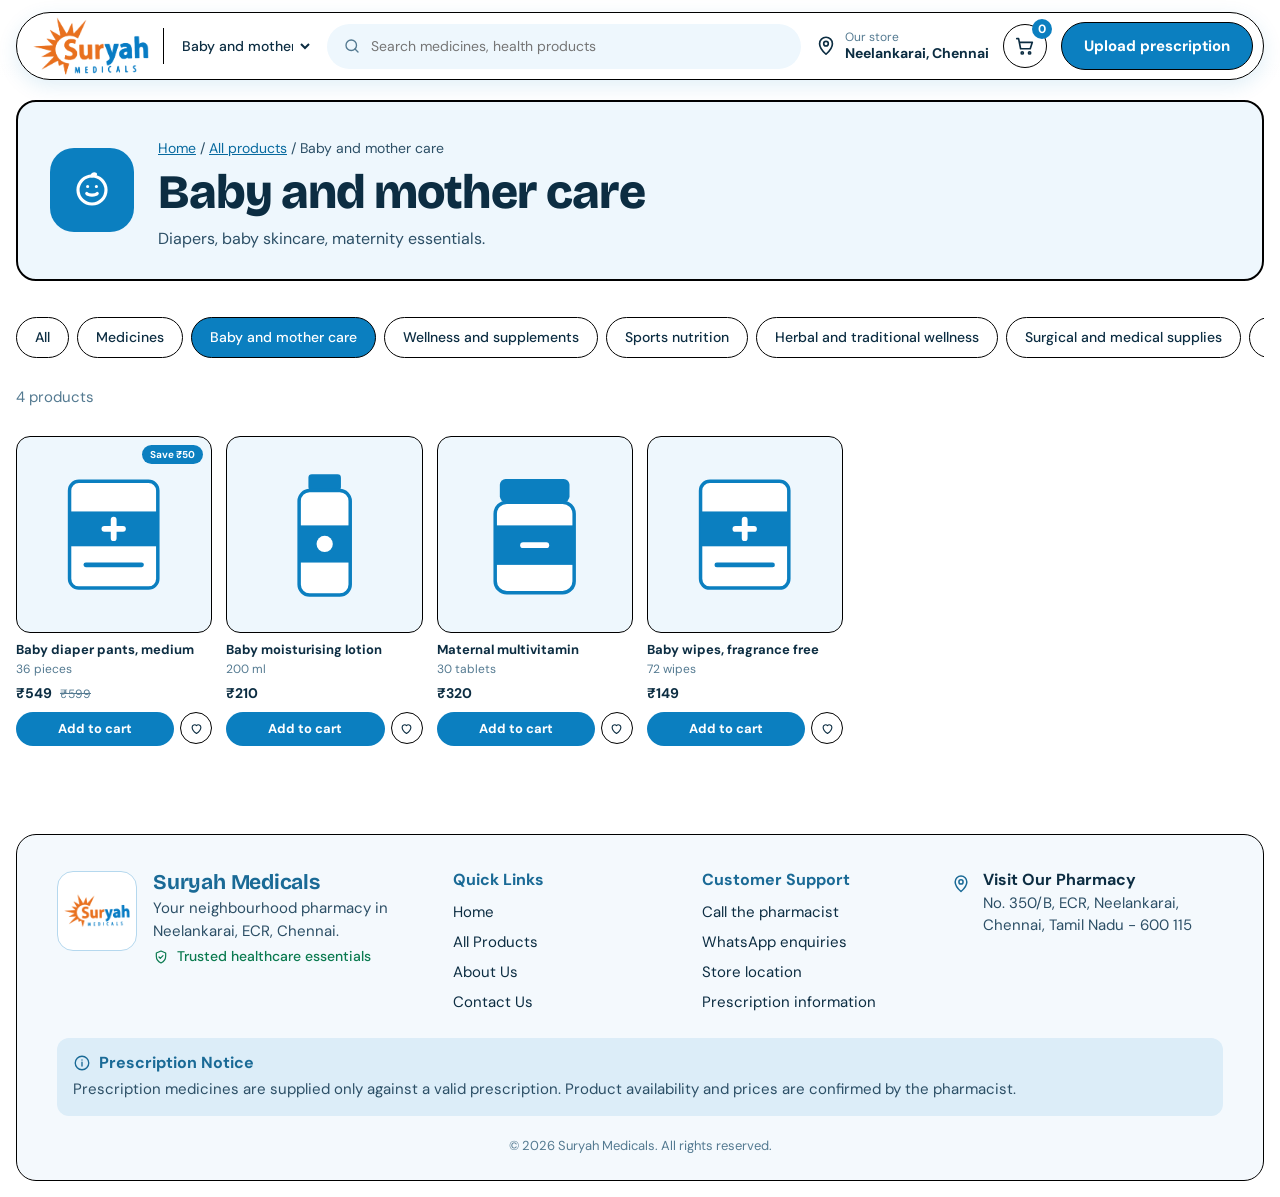
<file: mother-baby.html>
<!DOCTYPE html>
<html lang="en">
<head>
  <meta charset="UTF-8">
  <meta name="viewport" content="width=device-width, initial-scale=1">
  <title>Baby and mother care | Suryah Medicals, Neelankarai, Chennai</title>
  <meta name="description" content="Diapers, baby skincare, maternity essentials. Order from Suryah Medicals, Neelankarai, Chennai.">
  <link rel="icon" href="favicon.png" type="image/png">
  <link rel="preconnect" href="https://fonts.googleapis.com">
  <link rel="preconnect" href="https://fonts.gstatic.com" crossorigin>
  <link href="https://fonts.googleapis.com/css2?family=Bricolage+Grotesque:opsz,wght@12..96,500;12..96,700;12..96,800&family=DM+Sans:wght@400;500;700&display=swap" rel="stylesheet">
  <link rel="stylesheet" href="style.css">
</head>
<body data-page="category" data-cat="mother-baby">

  <a class="skip" href="#shop">Skip to products</a>

  <header class="site-header">
    <nav class="bar" aria-label="Main">
      <a class="brand" href="index.html" aria-label="Suryah Medicals home">
        <img src="logo.png" alt="Suryah Medicals" width="116" height="58">
      </a>

      <select id="navCategory" class="bar-select" aria-label="Category"></select>

      <form class="search" id="searchForm" role="search">
        <svg viewBox="0 0 24 24" aria-hidden="true"><circle cx="11" cy="11" r="7"/><path d="M20 20l-4-4"/></svg>
        <input id="searchInput" type="search" placeholder="Search medicines, health products" aria-label="Search products" autocomplete="off">
      </form>

      <a class="bar-loc" href="index.html#visit">
        <svg viewBox="0 0 24 24" aria-hidden="true"><path d="M12 21s7-6.2 7-11.5A7 7 0 005 9.5C5 14.800 12 21 12 21z"/><circle cx="12" cy="9.500" r="2.500"/></svg>
        <span><small>Our store</small>Neelankarai, Chennai</span>
      </a>

      <button class="icon-btn" id="cartBtn" aria-label="Open cart">
        <svg viewBox="0 0 24 24" aria-hidden="true"><path d="M3 4h2l2.200 11h10.500L20 8H6.500"/><circle cx="9" cy="19.500" r="1.200"/><circle cx="17" cy="19.500" r="1.200"/></svg>
        <span class="badge" id="cartCount">0</span>
      </button>

      <button class="btn btn-dark" data-open-rx>Upload prescription</button>
    </nav>
  </header>

  <main id="top">
    <section class="page-head">
      <span class="page-head-icon"><svg viewBox="0 0 24 24" aria-hidden="true"><circle cx="12" cy="12" r="8"/><path d="M9 14c1 1.200 5 1.200 6 0M9.500 10h.01M14.500 10h.01M12 4c0-1 1-1.500 2-1"/></svg></span>
      <div>
        <p class="crumbs"><a href="index.html">Home</a> / <a href="products.html">All products</a> / Baby and mother care</p>
        <h1>Baby and mother care</h1>
        <p>Diapers, baby skincare, maternity essentials.</p>
      </div>
    </section>

    <section class="section" id="shop">
      <nav class="tabs" id="tabs" aria-label="Product categories"></nav>
      <div class="section-head">
        <h2 class="visually-hidden">Products</h2>
        <span class="count" id="shopCount" aria-live="polite"></span>
      </div>
      <div class="product-grid" id="productGrid"></div>
      <p class="empty" id="empty" hidden>No products found here. Call 90947 98472 and we will check stock for you.</p>
    </section>
  </main>

  <footer class="footer">
    <div class="footer-main">
      <div class="footer-brand">
        <!-- To use your real shop photo: save it as store-photo.png and change src below to "store-photo.png" -->
        <img class="footer-photo" src="logo.png" alt="Suryah Medicals logo" width="80" height="80">
        <div>
          <h2>Suryah Medicals</h2>
          <p>Your neighbourhood pharmacy in Neelankarai, ECR, Chennai.</p>
          <p class="trust">
            <svg viewBox="0 0 24 24" aria-hidden="true"><path d="M12 3l7 3v5c0 4.500-3 8.200-7 10-4-1.800-7-5.500-7-10V6z"/><path d="M9 12l2 2 4-4"/></svg>
            Trusted healthcare essentials
          </p>
        </div>
      </div>

      <nav class="footer-col" aria-label="Quick links">
        <h3>Quick Links</h3>
        <ul>
          <li><a href="index.html">Home</a></li>
          <li><a href="products.html">All Products</a></li>
          <li><a href="index.html#visit">About Us</a></li>
          <li><a href="index.html#visit">Contact Us</a></li>
        </ul>
      </nav>

      <nav class="footer-col" aria-label="Customer support">
        <h3>Customer Support</h3>
        <ul>
          <li><a href="tel:+919094798472">Call the pharmacist</a></li>
          <li><a href="#" data-wa target="_blank" rel="noopener">WhatsApp enquiries</a></li>
          <li><a href="index.html#visit">Store location</a></li>
          <li><button type="button" class="linklike" data-open-rx>Prescription information</button></li>
        </ul>
      </nav>

      <div class="footer-visit">
        <svg viewBox="0 0 24 24" aria-hidden="true"><path d="M12 21s7-6.200 7-11.500A7 7 0 005 9.500C5 14.800 12 21 12 21z"/><circle cx="12" cy="9.500" r="2.500"/></svg>
        <div>
          <h3>Visit Our Pharmacy</h3>
          <p>No. 350/B, ECR, Neelankarai, Chennai, Tamil Nadu - 600 115</p>
        </div>
      </div>
    </div>

    <!-- Add your drug licence number here, e.g. <p>Drug Licence No.: ...</p> -->
    <div class="footer-notice">
      <h3>
        <svg viewBox="0 0 24 24" aria-hidden="true"><circle cx="12" cy="12" r="9"/><path d="M12 11v5M12 8h.01"/></svg>
        Prescription Notice
      </h3>
      <p>Prescription medicines are supplied only against a valid prescription. Product availability and prices are confirmed by the pharmacist.</p>
    </div>

    <p class="copyright">&copy; <span id="year"></span> Suryah Medicals. All rights reserved.</p>
  </footer>

  <!-- ===== Cart drawer ===== -->
  <div class="overlay" id="overlay" hidden></div>
  <aside class="drawer" id="drawer" aria-label="Cart" aria-hidden="true">
    <div class="drawer-head">
      <h2>Your cart</h2>
      <button class="icon-btn" id="closeCart" aria-label="Close cart">
        <svg viewBox="0 0 24 24" aria-hidden="true"><path d="M5 5l14 14M19 5L5 19"/></svg>
      </button>
    </div>
    <div class="drawer-body" id="cartItems"></div>
    <div class="drawer-foot" id="cartFoot">
      <div class="total"><span>Estimated total</span><strong id="cartTotal">₹0</strong></div>
      <p class="note" id="rxNote" hidden>Your cart has prescription medicines. Send the prescription photo in the chat.</p>
      <label class="field">
        <span>Delivery address</span>
        <textarea id="address" rows="2" placeholder="House no., street, area"></textarea>
      </label>
      <button class="btn btn-dark btn-block" id="checkoutBtn">Send order on WhatsApp</button>
      <p class="note">The pharmacist will confirm the final price and delivery time.</p>
    </div>
  </aside>

  <!-- ===== Prescription dialog ===== -->
  <dialog id="rxDialog" aria-labelledby="rxTitle">
    <form method="dialog" id="rxForm">
      <div class="drawer-head">
        <h2 id="rxTitle">Upload prescription</h2>
        <button class="icon-btn" value="cancel" aria-label="Close" formnovalidate>
          <svg viewBox="0 0 24 24" aria-hidden="true"><path d="M5 5l14 14M19 5L5 19"/></svg>
        </button>
      </div>
      <label class="field">
        <span>Prescription photo</span>
        <input type="file" id="rxFile" accept="image/*,application/pdf">
      </label>
      <img id="rxPreview" alt="Prescription preview" hidden>
      <label class="field">
        <span>Your name</span>
        <input type="text" id="rxName" autocomplete="name">
      </label>
      <label class="field">
        <span>Phone number</span>
        <input type="tel" id="rxPhone" autocomplete="tel">
      </label>
      <p class="note">WhatsApp opens with your details. Attach the prescription photo in the chat and send it to the pharmacist.</p>
      <button class="btn btn-dark btn-block" id="rxSend" type="button">Continue on WhatsApp</button>
    </form>
  </dialog>

  <div class="toast" id="toast" role="status" aria-live="polite"></div>

  <script src="supabase-config.js"></script>
  <script src="script.js"></script>
</body>
</html>
</file>
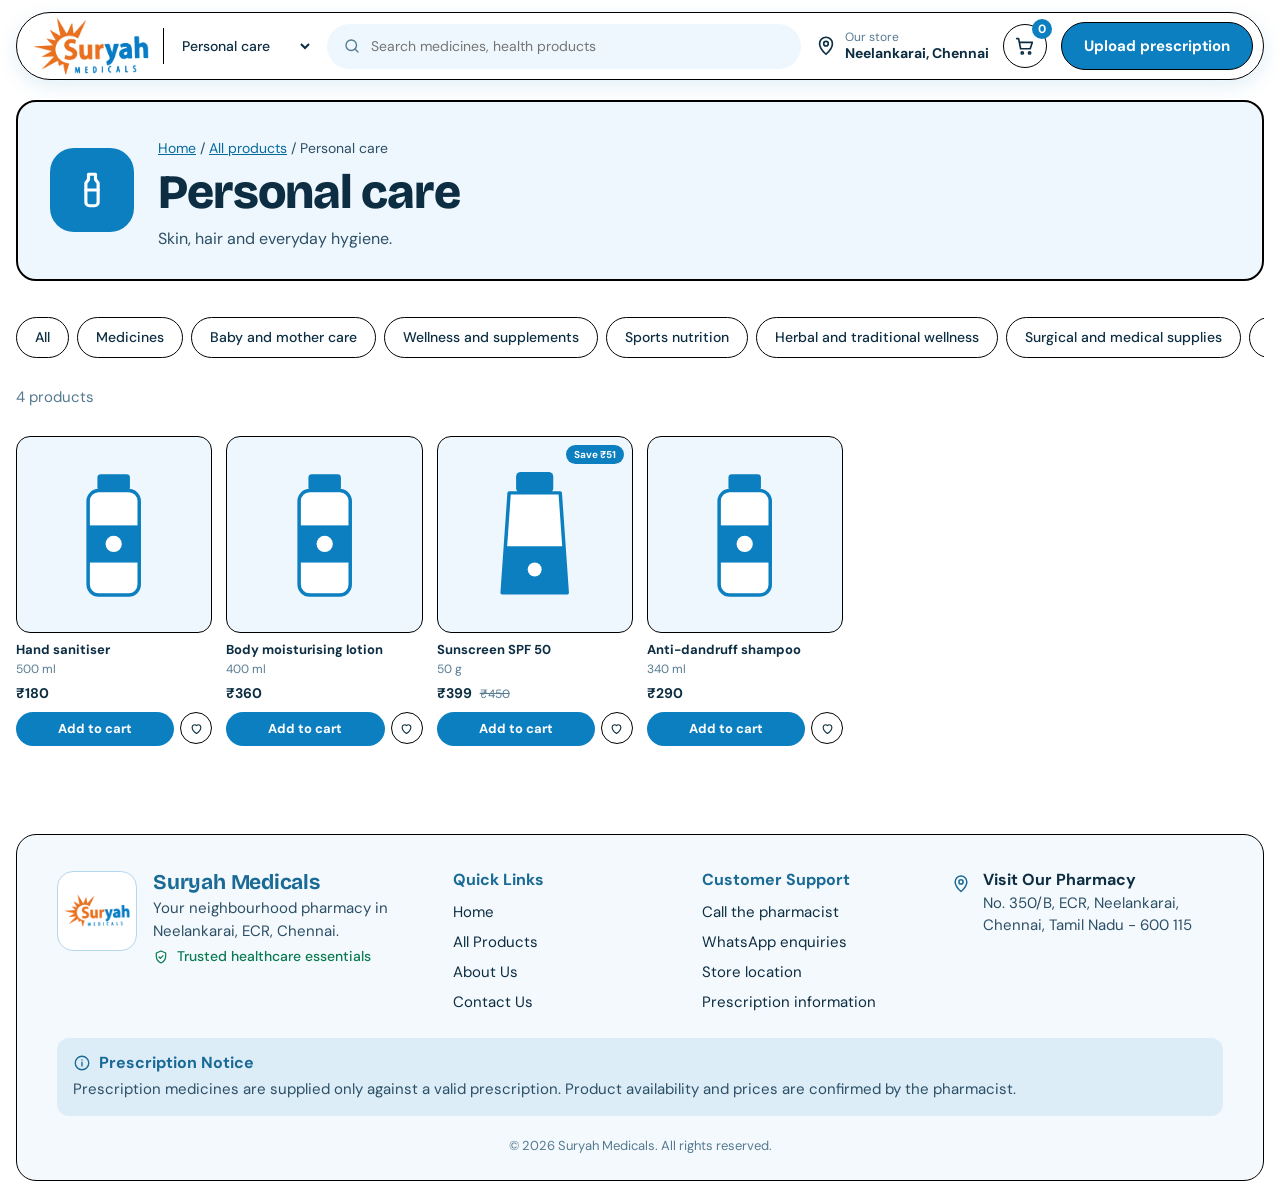
<file: personal.html>
<!DOCTYPE html>
<html lang="en">
<head>
  <meta charset="UTF-8">
  <meta name="viewport" content="width=device-width, initial-scale=1">
  <title>Personal care | Suryah Medicals, Neelankarai, Chennai</title>
  <meta name="description" content="Skin, hair and everyday hygiene. Order from Suryah Medicals, Neelankarai, Chennai.">
  <link rel="icon" href="favicon.png" type="image/png">
  <link rel="preconnect" href="https://fonts.googleapis.com">
  <link rel="preconnect" href="https://fonts.gstatic.com" crossorigin>
  <link href="https://fonts.googleapis.com/css2?family=Bricolage+Grotesque:opsz,wght@12..96,500;12..96,700;12..96,800&family=DM+Sans:wght@400;500;700&display=swap" rel="stylesheet">
  <link rel="stylesheet" href="style.css">
</head>
<body data-page="category" data-cat="personal">

  <a class="skip" href="#shop">Skip to products</a>

  <header class="site-header">
    <nav class="bar" aria-label="Main">
      <a class="brand" href="index.html" aria-label="Suryah Medicals home">
        <img src="logo.png" alt="Suryah Medicals" width="116" height="58">
      </a>

      <select id="navCategory" class="bar-select" aria-label="Category"></select>

      <form class="search" id="searchForm" role="search">
        <svg viewBox="0 0 24 24" aria-hidden="true"><circle cx="11" cy="11" r="7"/><path d="M20 20l-4-4"/></svg>
        <input id="searchInput" type="search" placeholder="Search medicines, health products" aria-label="Search products" autocomplete="off">
      </form>

      <a class="bar-loc" href="index.html#visit">
        <svg viewBox="0 0 24 24" aria-hidden="true"><path d="M12 21s7-6.2 7-11.5A7 7 0 005 9.5C5 14.800 12 21 12 21z"/><circle cx="12" cy="9.500" r="2.500"/></svg>
        <span><small>Our store</small>Neelankarai, Chennai</span>
      </a>

      <button class="icon-btn" id="cartBtn" aria-label="Open cart">
        <svg viewBox="0 0 24 24" aria-hidden="true"><path d="M3 4h2l2.200 11h10.500L20 8H6.500"/><circle cx="9" cy="19.500" r="1.200"/><circle cx="17" cy="19.500" r="1.200"/></svg>
        <span class="badge" id="cartCount">0</span>
      </button>

      <button class="btn btn-dark" data-open-rx>Upload prescription</button>
    </nav>
  </header>

  <main id="top">
    <section class="page-head">
      <span class="page-head-icon"><svg viewBox="0 0 24 24" aria-hidden="true"><path d="M10 3h4v3l1.500 2v11a2 2 0 01-2 2h-3a2 2 0 01-2-2V8L10 6z"/><path d="M8.500 12h7"/></svg></span>
      <div>
        <p class="crumbs"><a href="index.html">Home</a> / <a href="products.html">All products</a> / Personal care</p>
        <h1>Personal care</h1>
        <p>Skin, hair and everyday hygiene.</p>
      </div>
    </section>

    <section class="section" id="shop">
      <nav class="tabs" id="tabs" aria-label="Product categories"></nav>
      <div class="section-head">
        <h2 class="visually-hidden">Products</h2>
        <span class="count" id="shopCount" aria-live="polite"></span>
      </div>
      <div class="product-grid" id="productGrid"></div>
      <p class="empty" id="empty" hidden>No products found here. Call 90947 98472 and we will check stock for you.</p>
    </section>
  </main>

  <footer class="footer">
    <div class="footer-main">
      <div class="footer-brand">
        <!-- To use your real shop photo: save it as store-photo.png and change src below to "store-photo.png" -->
        <img class="footer-photo" src="logo.png" alt="Suryah Medicals logo" width="80" height="80">
        <div>
          <h2>Suryah Medicals</h2>
          <p>Your neighbourhood pharmacy in Neelankarai, ECR, Chennai.</p>
          <p class="trust">
            <svg viewBox="0 0 24 24" aria-hidden="true"><path d="M12 3l7 3v5c0 4.500-3 8.200-7 10-4-1.800-7-5.500-7-10V6z"/><path d="M9 12l2 2 4-4"/></svg>
            Trusted healthcare essentials
          </p>
        </div>
      </div>

      <nav class="footer-col" aria-label="Quick links">
        <h3>Quick Links</h3>
        <ul>
          <li><a href="index.html">Home</a></li>
          <li><a href="products.html">All Products</a></li>
          <li><a href="index.html#visit">About Us</a></li>
          <li><a href="index.html#visit">Contact Us</a></li>
        </ul>
      </nav>

      <nav class="footer-col" aria-label="Customer support">
        <h3>Customer Support</h3>
        <ul>
          <li><a href="tel:+919094798472">Call the pharmacist</a></li>
          <li><a href="#" data-wa target="_blank" rel="noopener">WhatsApp enquiries</a></li>
          <li><a href="index.html#visit">Store location</a></li>
          <li><button type="button" class="linklike" data-open-rx>Prescription information</button></li>
        </ul>
      </nav>

      <div class="footer-visit">
        <svg viewBox="0 0 24 24" aria-hidden="true"><path d="M12 21s7-6.200 7-11.500A7 7 0 005 9.500C5 14.800 12 21 12 21z"/><circle cx="12" cy="9.500" r="2.500"/></svg>
        <div>
          <h3>Visit Our Pharmacy</h3>
          <p>No. 350/B, ECR, Neelankarai, Chennai, Tamil Nadu - 600 115</p>
        </div>
      </div>
    </div>

    <!-- Add your drug licence number here, e.g. <p>Drug Licence No.: ...</p> -->
    <div class="footer-notice">
      <h3>
        <svg viewBox="0 0 24 24" aria-hidden="true"><circle cx="12" cy="12" r="9"/><path d="M12 11v5M12 8h.01"/></svg>
        Prescription Notice
      </h3>
      <p>Prescription medicines are supplied only against a valid prescription. Product availability and prices are confirmed by the pharmacist.</p>
    </div>

    <p class="copyright">&copy; <span id="year"></span> Suryah Medicals. All rights reserved.</p>
  </footer>

  <!-- ===== Cart drawer ===== -->
  <div class="overlay" id="overlay" hidden></div>
  <aside class="drawer" id="drawer" aria-label="Cart" aria-hidden="true">
    <div class="drawer-head">
      <h2>Your cart</h2>
      <button class="icon-btn" id="closeCart" aria-label="Close cart">
        <svg viewBox="0 0 24 24" aria-hidden="true"><path d="M5 5l14 14M19 5L5 19"/></svg>
      </button>
    </div>
    <div class="drawer-body" id="cartItems"></div>
    <div class="drawer-foot" id="cartFoot">
      <div class="total"><span>Estimated total</span><strong id="cartTotal">₹0</strong></div>
      <p class="note" id="rxNote" hidden>Your cart has prescription medicines. Send the prescription photo in the chat.</p>
      <label class="field">
        <span>Delivery address</span>
        <textarea id="address" rows="2" placeholder="House no., street, area"></textarea>
      </label>
      <button class="btn btn-dark btn-block" id="checkoutBtn">Send order on WhatsApp</button>
      <p class="note">The pharmacist will confirm the final price and delivery time.</p>
    </div>
  </aside>

  <!-- ===== Prescription dialog ===== -->
  <dialog id="rxDialog" aria-labelledby="rxTitle">
    <form method="dialog" id="rxForm">
      <div class="drawer-head">
        <h2 id="rxTitle">Upload prescription</h2>
        <button class="icon-btn" value="cancel" aria-label="Close" formnovalidate>
          <svg viewBox="0 0 24 24" aria-hidden="true"><path d="M5 5l14 14M19 5L5 19"/></svg>
        </button>
      </div>
      <label class="field">
        <span>Prescription photo</span>
        <input type="file" id="rxFile" accept="image/*,application/pdf">
      </label>
      <img id="rxPreview" alt="Prescription preview" hidden>
      <label class="field">
        <span>Your name</span>
        <input type="text" id="rxName" autocomplete="name">
      </label>
      <label class="field">
        <span>Phone number</span>
        <input type="tel" id="rxPhone" autocomplete="tel">
      </label>
      <p class="note">WhatsApp opens with your details. Attach the prescription photo in the chat and send it to the pharmacist.</p>
      <button class="btn btn-dark btn-block" id="rxSend" type="button">Continue on WhatsApp</button>
    </form>
  </dialog>

  <div class="toast" id="toast" role="status" aria-live="polite"></div>

  <script src="supabase-config.js"></script>
  <script src="script.js"></script>
</body>
</html>
</file>
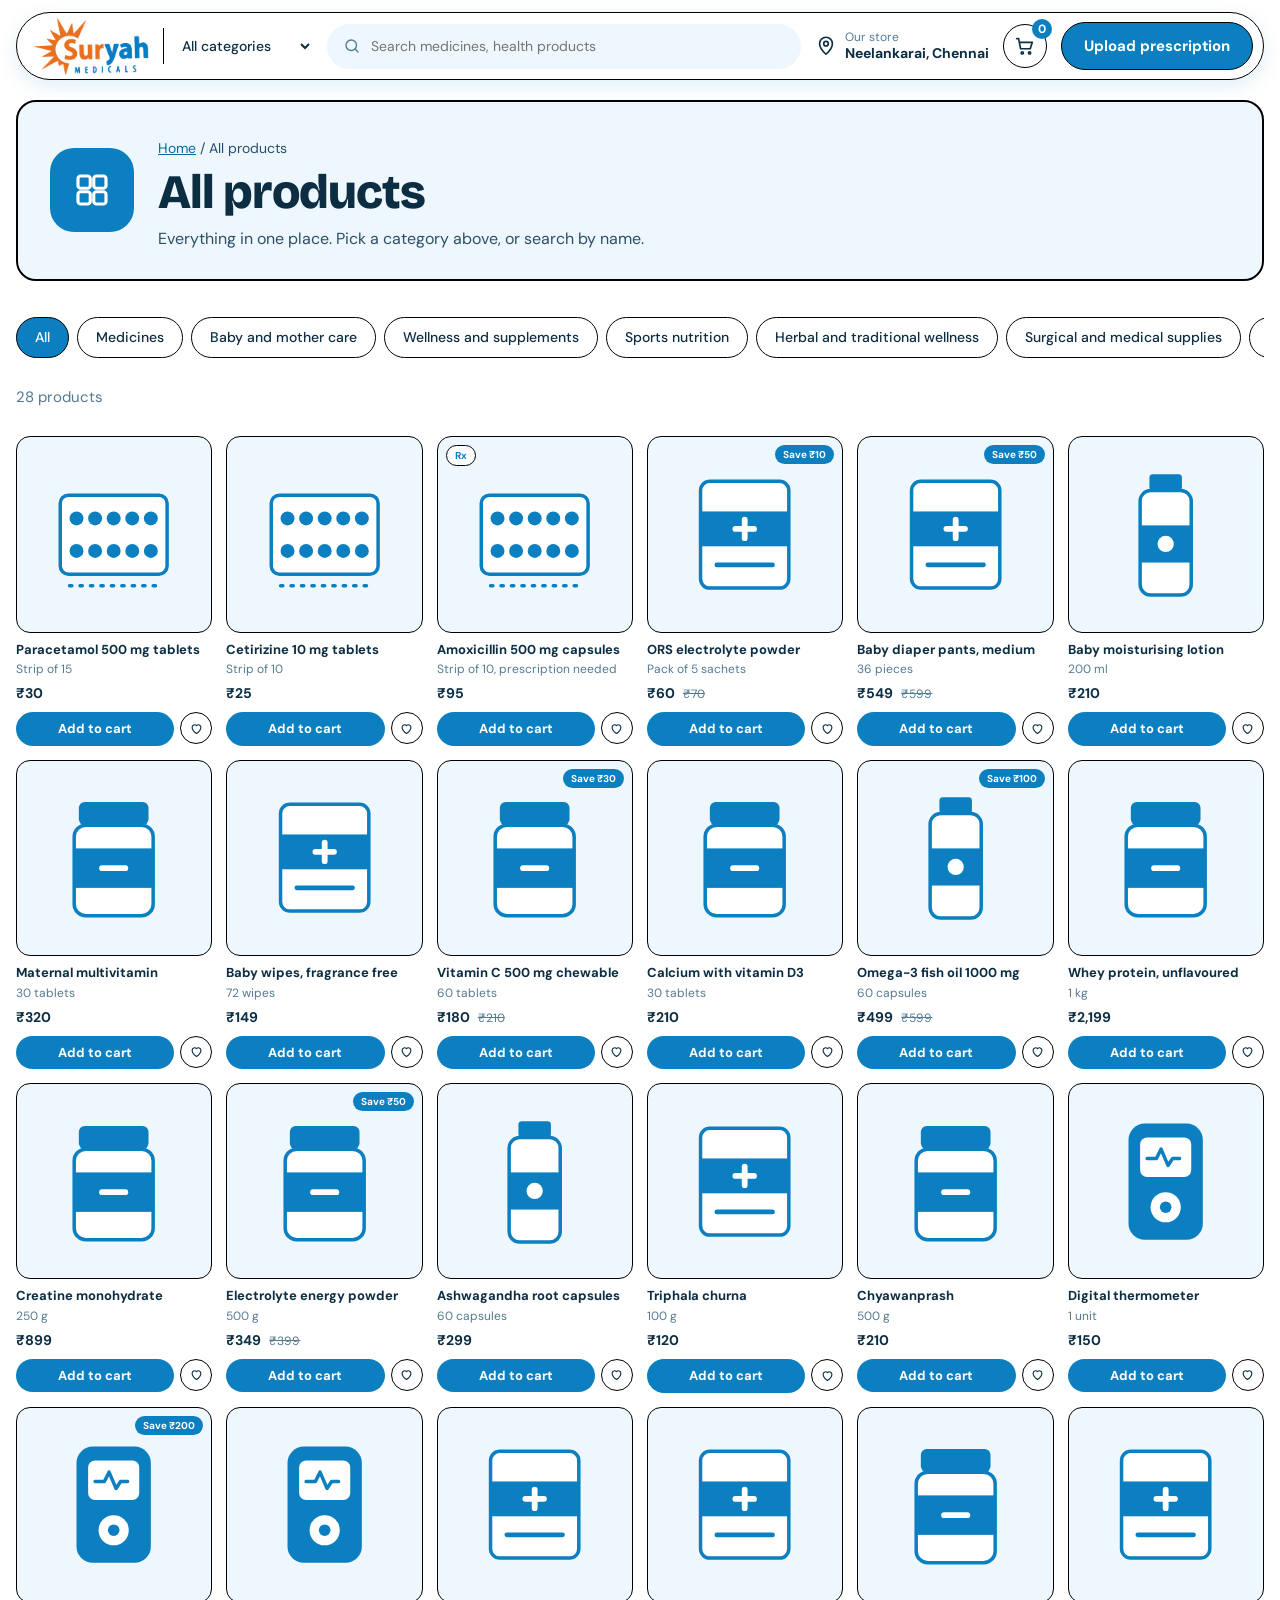
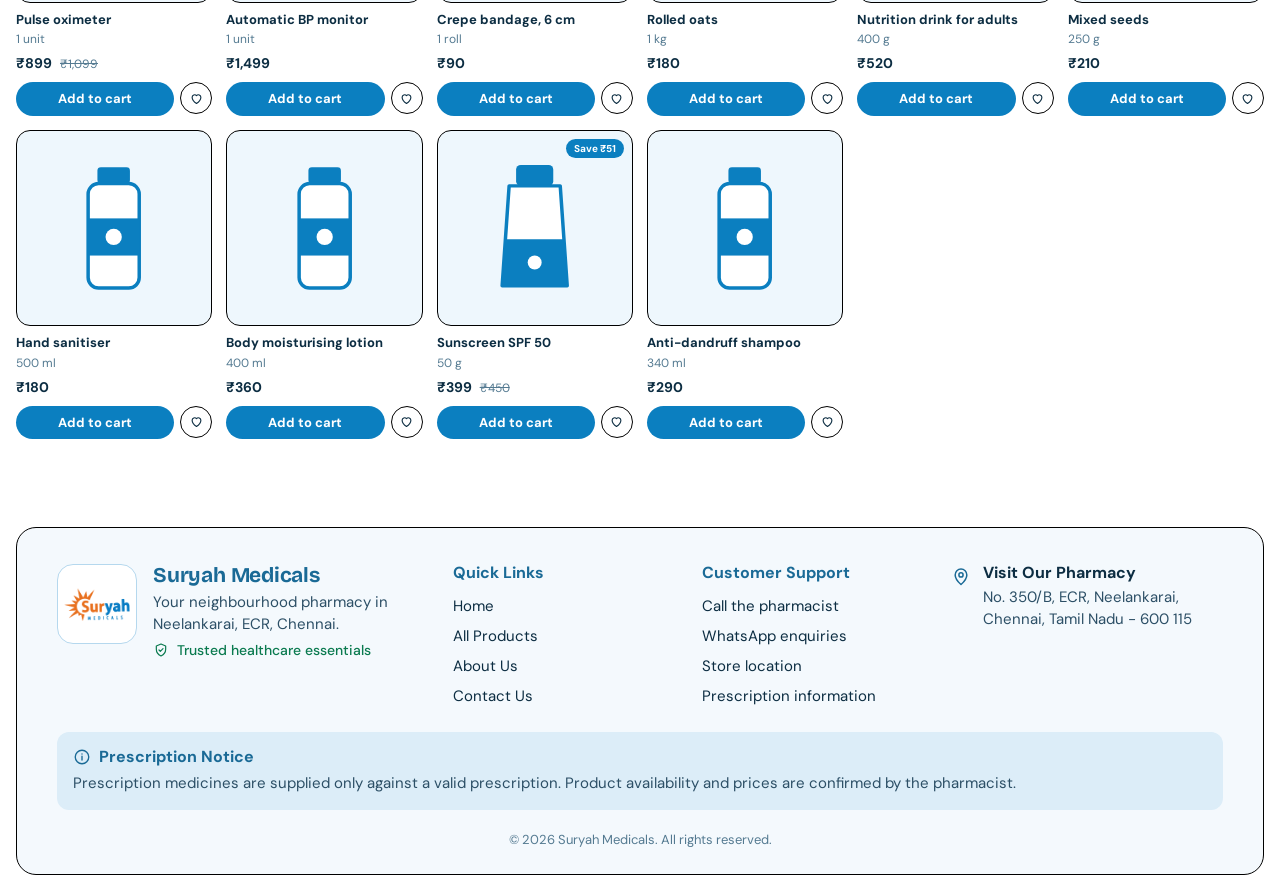
<file: products.html>
<!DOCTYPE html>
<html lang="en">
<head>
  <meta charset="UTF-8">
  <meta name="viewport" content="width=device-width, initial-scale=1">
  <title>All products | Suryah Medicals, Neelankarai, Chennai</title>
  <meta name="description" content="Browse all medicines, baby care, supplements, sports nutrition, herbal and personal care products at Suryah Medicals.">
  <link rel="icon" href="favicon.png" type="image/png">
  <link rel="preconnect" href="https://fonts.googleapis.com">
  <link rel="preconnect" href="https://fonts.gstatic.com" crossorigin>
  <link href="https://fonts.googleapis.com/css2?family=Bricolage+Grotesque:opsz,wght@12..96,500;12..96,700;12..96,800&family=DM+Sans:wght@400;500;700&display=swap" rel="stylesheet">
  <link rel="stylesheet" href="style.css">
</head>
<body data-page="products" data-cat="all">

  <a class="skip" href="#shop">Skip to products</a>

  <header class="site-header">
    <nav class="bar" aria-label="Main">
      <a class="brand" href="index.html" aria-label="Suryah Medicals home">
        <img src="logo.png" alt="Suryah Medicals" width="116" height="58">
      </a>

      <select id="navCategory" class="bar-select" aria-label="Category"></select>

      <form class="search" id="searchForm" role="search">
        <svg viewBox="0 0 24 24" aria-hidden="true"><circle cx="11" cy="11" r="7"/><path d="M20 20l-4-4"/></svg>
        <input id="searchInput" type="search" placeholder="Search medicines, health products" aria-label="Search products" autocomplete="off">
      </form>

      <a class="bar-loc" href="index.html#visit">
        <svg viewBox="0 0 24 24" aria-hidden="true"><path d="M12 21s7-6.2 7-11.5A7 7 0 005 9.5C5 14.800 12 21 12 21z"/><circle cx="12" cy="9.500" r="2.500"/></svg>
        <span><small>Our store</small>Neelankarai, Chennai</span>
      </a>

      <button class="icon-btn" id="cartBtn" aria-label="Open cart">
        <svg viewBox="0 0 24 24" aria-hidden="true"><path d="M3 4h2l2.200 11h10.500L20 8H6.500"/><circle cx="9" cy="19.500" r="1.200"/><circle cx="17" cy="19.500" r="1.200"/></svg>
        <span class="badge" id="cartCount">0</span>
      </button>

      <button class="btn btn-dark" data-open-rx>Upload prescription</button>
    </nav>
  </header>

  <main id="top">
    <section class="page-head">
      <span class="page-head-icon"><svg viewBox="0 0 24 24" aria-hidden="true"><rect x="4" y="4" width="7" height="7" rx="1.5"/><rect x="13" y="4" width="7" height="7" rx="1.5"/><rect x="4" y="13" width="7" height="7" rx="1.5"/><rect x="13" y="13" width="7" height="7" rx="1.5"/></svg></span>
      <div>
        <p class="crumbs"><a href="index.html">Home</a> / All products</p>
        <h1>All products</h1>
        <p>Everything in one place. Pick a category above, or search by name.</p>
      </div>
    </section>

    <section class="section" id="shop">
      <nav class="tabs" id="tabs" aria-label="Product categories"></nav>
      <div class="section-head">
        <h2 class="visually-hidden">Products</h2>
        <span class="count" id="shopCount" aria-live="polite"></span>
      </div>
      <div class="product-grid" id="productGrid"></div>
      <p class="empty" id="empty" hidden>No products found here. Call 90947 98472 and we will check stock for you.</p>
    </section>
  </main>

  <footer class="footer">
    <div class="footer-main">
      <div class="footer-brand">
        <!-- To use your real shop photo: save it as store-photo.png and change src below to "store-photo.png" -->
        <img class="footer-photo" src="logo.png" alt="Suryah Medicals logo" width="80" height="80">
        <div>
          <h2>Suryah Medicals</h2>
          <p>Your neighbourhood pharmacy in Neelankarai, ECR, Chennai.</p>
          <p class="trust">
            <svg viewBox="0 0 24 24" aria-hidden="true"><path d="M12 3l7 3v5c0 4.500-3 8.200-7 10-4-1.800-7-5.500-7-10V6z"/><path d="M9 12l2 2 4-4"/></svg>
            Trusted healthcare essentials
          </p>
        </div>
      </div>

      <nav class="footer-col" aria-label="Quick links">
        <h3>Quick Links</h3>
        <ul>
          <li><a href="index.html">Home</a></li>
          <li><a href="products.html">All Products</a></li>
          <li><a href="index.html#visit">About Us</a></li>
          <li><a href="index.html#visit">Contact Us</a></li>
        </ul>
      </nav>

      <nav class="footer-col" aria-label="Customer support">
        <h3>Customer Support</h3>
        <ul>
          <li><a href="tel:+919094798472">Call the pharmacist</a></li>
          <li><a href="#" data-wa target="_blank" rel="noopener">WhatsApp enquiries</a></li>
          <li><a href="index.html#visit">Store location</a></li>
          <li><button type="button" class="linklike" data-open-rx>Prescription information</button></li>
        </ul>
      </nav>

      <div class="footer-visit">
        <svg viewBox="0 0 24 24" aria-hidden="true"><path d="M12 21s7-6.200 7-11.500A7 7 0 005 9.500C5 14.800 12 21 12 21z"/><circle cx="12" cy="9.500" r="2.500"/></svg>
        <div>
          <h3>Visit Our Pharmacy</h3>
          <p>No. 350/B, ECR, Neelankarai, Chennai, Tamil Nadu - 600 115</p>
        </div>
      </div>
    </div>

    <!-- Add your drug licence number here, e.g. <p>Drug Licence No.: ...</p> -->
    <div class="footer-notice">
      <h3>
        <svg viewBox="0 0 24 24" aria-hidden="true"><circle cx="12" cy="12" r="9"/><path d="M12 11v5M12 8h.01"/></svg>
        Prescription Notice
      </h3>
      <p>Prescription medicines are supplied only against a valid prescription. Product availability and prices are confirmed by the pharmacist.</p>
    </div>

    <p class="copyright">&copy; <span id="year"></span> Suryah Medicals. All rights reserved.</p>
  </footer>

  <!-- ===== Cart drawer ===== -->
  <div class="overlay" id="overlay" hidden></div>
  <aside class="drawer" id="drawer" aria-label="Cart" aria-hidden="true">
    <div class="drawer-head">
      <h2>Your cart</h2>
      <button class="icon-btn" id="closeCart" aria-label="Close cart">
        <svg viewBox="0 0 24 24" aria-hidden="true"><path d="M5 5l14 14M19 5L5 19"/></svg>
      </button>
    </div>
    <div class="drawer-body" id="cartItems"></div>
    <div class="drawer-foot" id="cartFoot">
      <div class="total"><span>Estimated total</span><strong id="cartTotal">₹0</strong></div>
      <p class="note" id="rxNote" hidden>Your cart has prescription medicines. Send the prescription photo in the chat.</p>
      <label class="field">
        <span>Delivery address</span>
        <textarea id="address" rows="2" placeholder="House no., street, area"></textarea>
      </label>
      <button class="btn btn-dark btn-block" id="checkoutBtn">Send order on WhatsApp</button>
      <p class="note">The pharmacist will confirm the final price and delivery time.</p>
    </div>
  </aside>

  <!-- ===== Prescription dialog ===== -->
  <dialog id="rxDialog" aria-labelledby="rxTitle">
    <form method="dialog" id="rxForm">
      <div class="drawer-head">
        <h2 id="rxTitle">Upload prescription</h2>
        <button class="icon-btn" value="cancel" aria-label="Close" formnovalidate>
          <svg viewBox="0 0 24 24" aria-hidden="true"><path d="M5 5l14 14M19 5L5 19"/></svg>
        </button>
      </div>
      <label class="field">
        <span>Prescription photo</span>
        <input type="file" id="rxFile" accept="image/*,application/pdf">
      </label>
      <img id="rxPreview" alt="Prescription preview" hidden>
      <label class="field">
        <span>Your name</span>
        <input type="text" id="rxName" autocomplete="name">
      </label>
      <label class="field">
        <span>Phone number</span>
        <input type="tel" id="rxPhone" autocomplete="tel">
      </label>
      <p class="note">WhatsApp opens with your details. Attach the prescription photo in the chat and send it to the pharmacist.</p>
      <button class="btn btn-dark btn-block" id="rxSend" type="button">Continue on WhatsApp</button>
    </form>
  </dialog>

  <div class="toast" id="toast" role="status" aria-live="polite"></div>

  <script src="supabase-config.js"></script>
  <script src="script.js"></script>
</body>
</html>
</file>
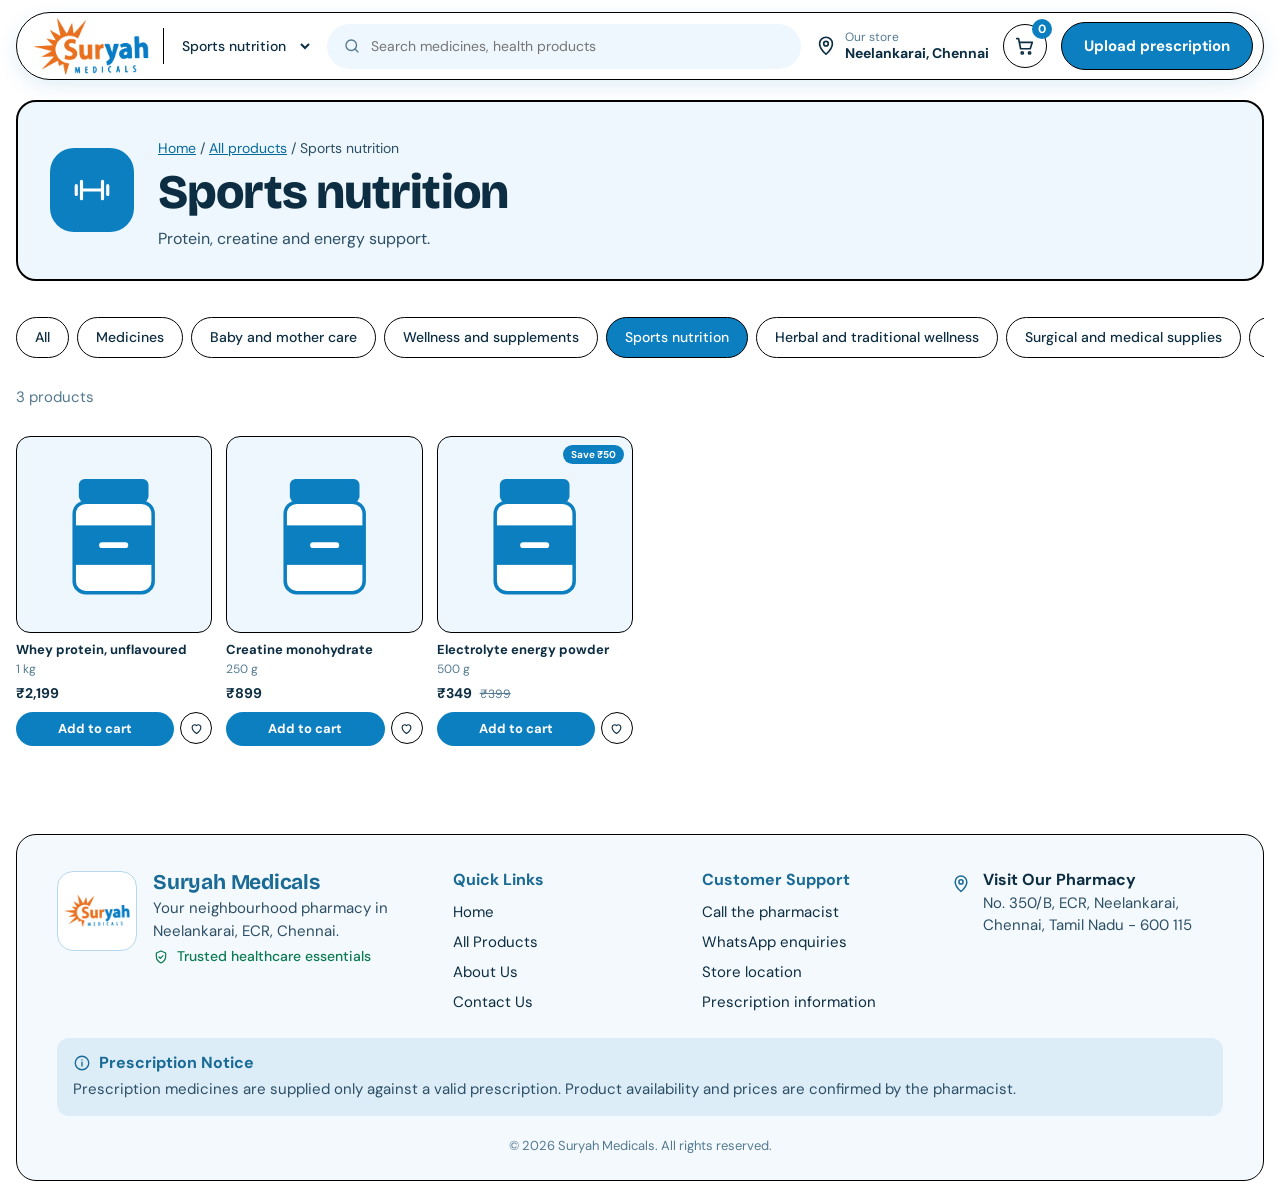
<file: sports.html>
<!DOCTYPE html>
<html lang="en">
<head>
  <meta charset="UTF-8">
  <meta name="viewport" content="width=device-width, initial-scale=1">
  <title>Sports nutrition | Suryah Medicals, Neelankarai, Chennai</title>
  <meta name="description" content="Protein, creatine and energy support. Order from Suryah Medicals, Neelankarai, Chennai.">
  <link rel="icon" href="favicon.png" type="image/png">
  <link rel="preconnect" href="https://fonts.googleapis.com">
  <link rel="preconnect" href="https://fonts.gstatic.com" crossorigin>
  <link href="https://fonts.googleapis.com/css2?family=Bricolage+Grotesque:opsz,wght@12..96,500;12..96,700;12..96,800&family=DM+Sans:wght@400;500;700&display=swap" rel="stylesheet">
  <link rel="stylesheet" href="style.css">
</head>
<body data-page="category" data-cat="sports">

  <a class="skip" href="#shop">Skip to products</a>

  <header class="site-header">
    <nav class="bar" aria-label="Main">
      <a class="brand" href="index.html" aria-label="Suryah Medicals home">
        <img src="logo.png" alt="Suryah Medicals" width="116" height="58">
      </a>

      <select id="navCategory" class="bar-select" aria-label="Category"></select>

      <form class="search" id="searchForm" role="search">
        <svg viewBox="0 0 24 24" aria-hidden="true"><circle cx="11" cy="11" r="7"/><path d="M20 20l-4-4"/></svg>
        <input id="searchInput" type="search" placeholder="Search medicines, health products" aria-label="Search products" autocomplete="off">
      </form>

      <a class="bar-loc" href="index.html#visit">
        <svg viewBox="0 0 24 24" aria-hidden="true"><path d="M12 21s7-6.2 7-11.5A7 7 0 005 9.5C5 14.800 12 21 12 21z"/><circle cx="12" cy="9.500" r="2.500"/></svg>
        <span><small>Our store</small>Neelankarai, Chennai</span>
      </a>

      <button class="icon-btn" id="cartBtn" aria-label="Open cart">
        <svg viewBox="0 0 24 24" aria-hidden="true"><path d="M3 4h2l2.200 11h10.500L20 8H6.500"/><circle cx="9" cy="19.500" r="1.200"/><circle cx="17" cy="19.500" r="1.200"/></svg>
        <span class="badge" id="cartCount">0</span>
      </button>

      <button class="btn btn-dark" data-open-rx>Upload prescription</button>
    </nav>
  </header>

  <main id="top">
    <section class="page-head">
      <span class="page-head-icon"><svg viewBox="0 0 24 24" aria-hidden="true"><path d="M6 7v10M18 7v10M3 9.500v5M21 9.500v5M6 12h12"/></svg></span>
      <div>
        <p class="crumbs"><a href="index.html">Home</a> / <a href="products.html">All products</a> / Sports nutrition</p>
        <h1>Sports nutrition</h1>
        <p>Protein, creatine and energy support.</p>
      </div>
    </section>

    <section class="section" id="shop">
      <nav class="tabs" id="tabs" aria-label="Product categories"></nav>
      <div class="section-head">
        <h2 class="visually-hidden">Products</h2>
        <span class="count" id="shopCount" aria-live="polite"></span>
      </div>
      <div class="product-grid" id="productGrid"></div>
      <p class="empty" id="empty" hidden>No products found here. Call 90947 98472 and we will check stock for you.</p>
    </section>
  </main>

  <footer class="footer">
    <div class="footer-main">
      <div class="footer-brand">
        <!-- To use your real shop photo: save it as store-photo.png and change src below to "store-photo.png" -->
        <img class="footer-photo" src="logo.png" alt="Suryah Medicals logo" width="80" height="80">
        <div>
          <h2>Suryah Medicals</h2>
          <p>Your neighbourhood pharmacy in Neelankarai, ECR, Chennai.</p>
          <p class="trust">
            <svg viewBox="0 0 24 24" aria-hidden="true"><path d="M12 3l7 3v5c0 4.500-3 8.200-7 10-4-1.800-7-5.500-7-10V6z"/><path d="M9 12l2 2 4-4"/></svg>
            Trusted healthcare essentials
          </p>
        </div>
      </div>

      <nav class="footer-col" aria-label="Quick links">
        <h3>Quick Links</h3>
        <ul>
          <li><a href="index.html">Home</a></li>
          <li><a href="products.html">All Products</a></li>
          <li><a href="index.html#visit">About Us</a></li>
          <li><a href="index.html#visit">Contact Us</a></li>
        </ul>
      </nav>

      <nav class="footer-col" aria-label="Customer support">
        <h3>Customer Support</h3>
        <ul>
          <li><a href="tel:+919094798472">Call the pharmacist</a></li>
          <li><a href="#" data-wa target="_blank" rel="noopener">WhatsApp enquiries</a></li>
          <li><a href="index.html#visit">Store location</a></li>
          <li><button type="button" class="linklike" data-open-rx>Prescription information</button></li>
        </ul>
      </nav>

      <div class="footer-visit">
        <svg viewBox="0 0 24 24" aria-hidden="true"><path d="M12 21s7-6.200 7-11.500A7 7 0 005 9.500C5 14.800 12 21 12 21z"/><circle cx="12" cy="9.500" r="2.500"/></svg>
        <div>
          <h3>Visit Our Pharmacy</h3>
          <p>No. 350/B, ECR, Neelankarai, Chennai, Tamil Nadu - 600 115</p>
        </div>
      </div>
    </div>

    <!-- Add your drug licence number here, e.g. <p>Drug Licence No.: ...</p> -->
    <div class="footer-notice">
      <h3>
        <svg viewBox="0 0 24 24" aria-hidden="true"><circle cx="12" cy="12" r="9"/><path d="M12 11v5M12 8h.01"/></svg>
        Prescription Notice
      </h3>
      <p>Prescription medicines are supplied only against a valid prescription. Product availability and prices are confirmed by the pharmacist.</p>
    </div>

    <p class="copyright">&copy; <span id="year"></span> Suryah Medicals. All rights reserved.</p>
  </footer>

  <!-- ===== Cart drawer ===== -->
  <div class="overlay" id="overlay" hidden></div>
  <aside class="drawer" id="drawer" aria-label="Cart" aria-hidden="true">
    <div class="drawer-head">
      <h2>Your cart</h2>
      <button class="icon-btn" id="closeCart" aria-label="Close cart">
        <svg viewBox="0 0 24 24" aria-hidden="true"><path d="M5 5l14 14M19 5L5 19"/></svg>
      </button>
    </div>
    <div class="drawer-body" id="cartItems"></div>
    <div class="drawer-foot" id="cartFoot">
      <div class="total"><span>Estimated total</span><strong id="cartTotal">₹0</strong></div>
      <p class="note" id="rxNote" hidden>Your cart has prescription medicines. Send the prescription photo in the chat.</p>
      <label class="field">
        <span>Delivery address</span>
        <textarea id="address" rows="2" placeholder="House no., street, area"></textarea>
      </label>
      <button class="btn btn-dark btn-block" id="checkoutBtn">Send order on WhatsApp</button>
      <p class="note">The pharmacist will confirm the final price and delivery time.</p>
    </div>
  </aside>

  <!-- ===== Prescription dialog ===== -->
  <dialog id="rxDialog" aria-labelledby="rxTitle">
    <form method="dialog" id="rxForm">
      <div class="drawer-head">
        <h2 id="rxTitle">Upload prescription</h2>
        <button class="icon-btn" value="cancel" aria-label="Close" formnovalidate>
          <svg viewBox="0 0 24 24" aria-hidden="true"><path d="M5 5l14 14M19 5L5 19"/></svg>
        </button>
      </div>
      <label class="field">
        <span>Prescription photo</span>
        <input type="file" id="rxFile" accept="image/*,application/pdf">
      </label>
      <img id="rxPreview" alt="Prescription preview" hidden>
      <label class="field">
        <span>Your name</span>
        <input type="text" id="rxName" autocomplete="name">
      </label>
      <label class="field">
        <span>Phone number</span>
        <input type="tel" id="rxPhone" autocomplete="tel">
      </label>
      <p class="note">WhatsApp opens with your details. Attach the prescription photo in the chat and send it to the pharmacist.</p>
      <button class="btn btn-dark btn-block" id="rxSend" type="button">Continue on WhatsApp</button>
    </form>
  </dialog>

  <div class="toast" id="toast" role="status" aria-live="polite"></div>

  <script src="supabase-config.js"></script>
  <script src="script.js"></script>
</body>
</html>
</file>
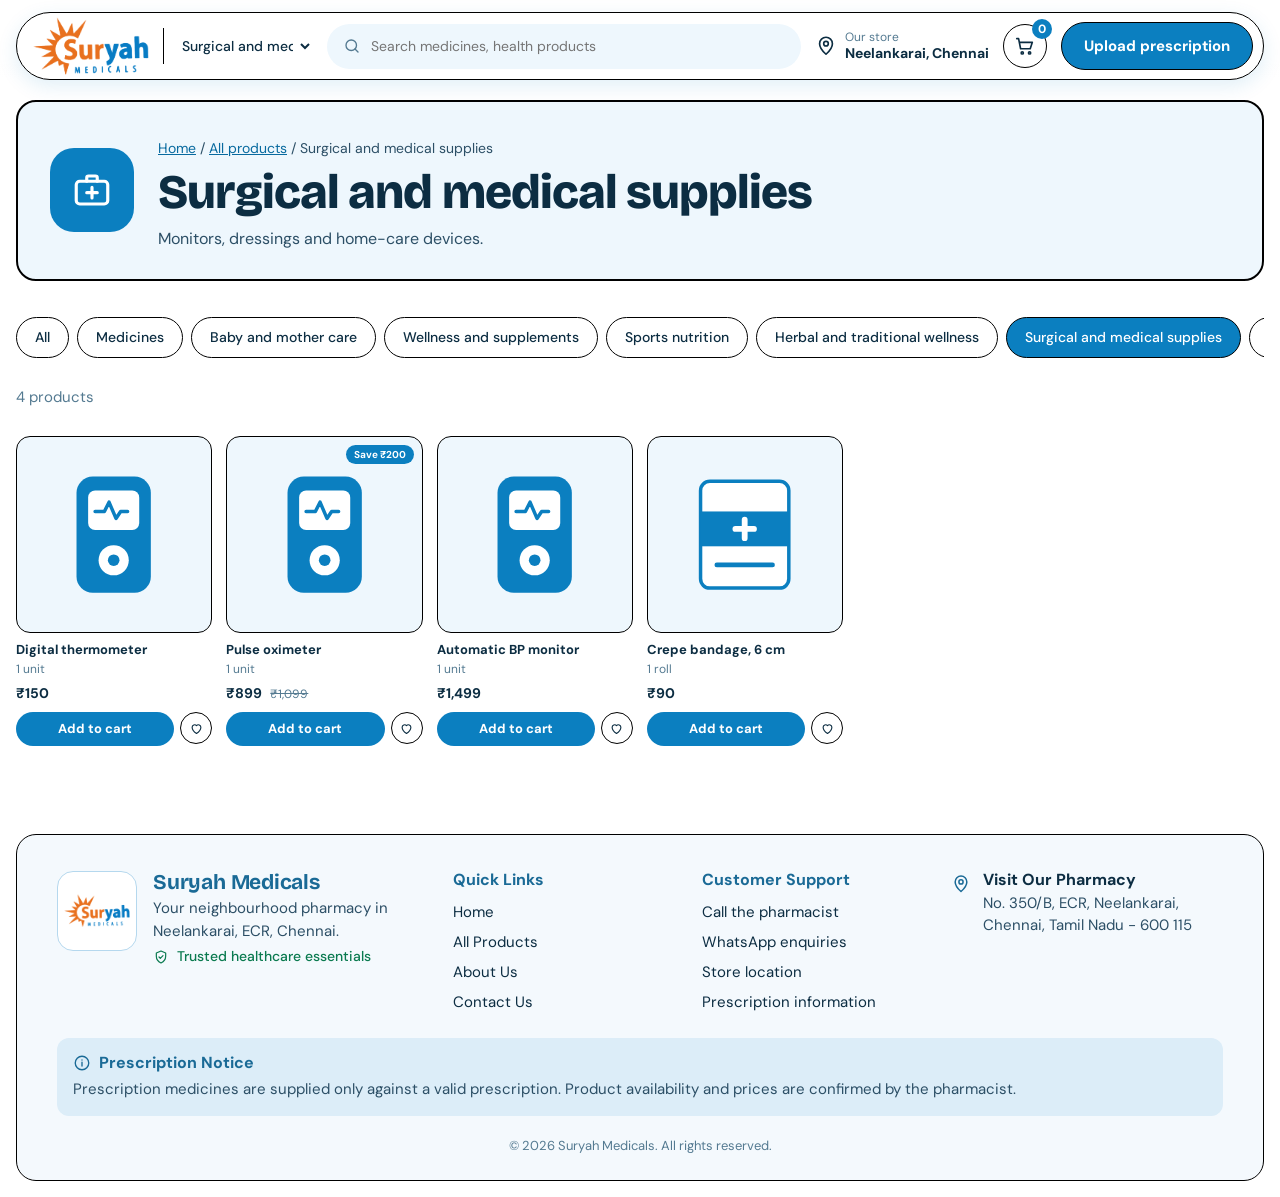
<file: surgical.html>
<!DOCTYPE html>
<html lang="en">
<head>
  <meta charset="UTF-8">
  <meta name="viewport" content="width=device-width, initial-scale=1">
  <title>Surgical and medical supplies | Suryah Medicals, Neelankarai, Chennai</title>
  <meta name="description" content="Monitors, dressings and home-care devices. Order from Suryah Medicals, Neelankarai, Chennai.">
  <link rel="icon" href="favicon.png" type="image/png">
  <link rel="preconnect" href="https://fonts.googleapis.com">
  <link rel="preconnect" href="https://fonts.gstatic.com" crossorigin>
  <link href="https://fonts.googleapis.com/css2?family=Bricolage+Grotesque:opsz,wght@12..96,500;12..96,700;12..96,800&family=DM+Sans:wght@400;500;700&display=swap" rel="stylesheet">
  <link rel="stylesheet" href="style.css">
</head>
<body data-page="category" data-cat="surgical">

  <a class="skip" href="#shop">Skip to products</a>

  <header class="site-header">
    <nav class="bar" aria-label="Main">
      <a class="brand" href="index.html" aria-label="Suryah Medicals home">
        <img src="logo.png" alt="Suryah Medicals" width="116" height="58">
      </a>

      <select id="navCategory" class="bar-select" aria-label="Category"></select>

      <form class="search" id="searchForm" role="search">
        <svg viewBox="0 0 24 24" aria-hidden="true"><circle cx="11" cy="11" r="7"/><path d="M20 20l-4-4"/></svg>
        <input id="searchInput" type="search" placeholder="Search medicines, health products" aria-label="Search products" autocomplete="off">
      </form>

      <a class="bar-loc" href="index.html#visit">
        <svg viewBox="0 0 24 24" aria-hidden="true"><path d="M12 21s7-6.2 7-11.5A7 7 0 005 9.5C5 14.800 12 21 12 21z"/><circle cx="12" cy="9.500" r="2.500"/></svg>
        <span><small>Our store</small>Neelankarai, Chennai</span>
      </a>

      <button class="icon-btn" id="cartBtn" aria-label="Open cart">
        <svg viewBox="0 0 24 24" aria-hidden="true"><path d="M3 4h2l2.200 11h10.500L20 8H6.500"/><circle cx="9" cy="19.500" r="1.200"/><circle cx="17" cy="19.500" r="1.200"/></svg>
        <span class="badge" id="cartCount">0</span>
      </button>

      <button class="btn btn-dark" data-open-rx>Upload prescription</button>
    </nav>
  </header>

  <main id="top">
    <section class="page-head">
      <span class="page-head-icon"><svg viewBox="0 0 24 24" aria-hidden="true"><rect x="3" y="7" width="18" height="13" rx="2"/><path d="M9 7V5a1 1 0 011-1h4a1 1 0 011 1v2M12 10.500v6M9 13.500h6"/></svg></span>
      <div>
        <p class="crumbs"><a href="index.html">Home</a> / <a href="products.html">All products</a> / Surgical and medical supplies</p>
        <h1>Surgical and medical supplies</h1>
        <p>Monitors, dressings and home-care devices.</p>
      </div>
    </section>

    <section class="section" id="shop">
      <nav class="tabs" id="tabs" aria-label="Product categories"></nav>
      <div class="section-head">
        <h2 class="visually-hidden">Products</h2>
        <span class="count" id="shopCount" aria-live="polite"></span>
      </div>
      <div class="product-grid" id="productGrid"></div>
      <p class="empty" id="empty" hidden>No products found here. Call 90947 98472 and we will check stock for you.</p>
    </section>
  </main>

  <footer class="footer">
    <div class="footer-main">
      <div class="footer-brand">
        <!-- To use your real shop photo: save it as store-photo.png and change src below to "store-photo.png" -->
        <img class="footer-photo" src="logo.png" alt="Suryah Medicals logo" width="80" height="80">
        <div>
          <h2>Suryah Medicals</h2>
          <p>Your neighbourhood pharmacy in Neelankarai, ECR, Chennai.</p>
          <p class="trust">
            <svg viewBox="0 0 24 24" aria-hidden="true"><path d="M12 3l7 3v5c0 4.500-3 8.200-7 10-4-1.800-7-5.500-7-10V6z"/><path d="M9 12l2 2 4-4"/></svg>
            Trusted healthcare essentials
          </p>
        </div>
      </div>

      <nav class="footer-col" aria-label="Quick links">
        <h3>Quick Links</h3>
        <ul>
          <li><a href="index.html">Home</a></li>
          <li><a href="products.html">All Products</a></li>
          <li><a href="index.html#visit">About Us</a></li>
          <li><a href="index.html#visit">Contact Us</a></li>
        </ul>
      </nav>

      <nav class="footer-col" aria-label="Customer support">
        <h3>Customer Support</h3>
        <ul>
          <li><a href="tel:+919094798472">Call the pharmacist</a></li>
          <li><a href="#" data-wa target="_blank" rel="noopener">WhatsApp enquiries</a></li>
          <li><a href="index.html#visit">Store location</a></li>
          <li><button type="button" class="linklike" data-open-rx>Prescription information</button></li>
        </ul>
      </nav>

      <div class="footer-visit">
        <svg viewBox="0 0 24 24" aria-hidden="true"><path d="M12 21s7-6.200 7-11.500A7 7 0 005 9.500C5 14.800 12 21 12 21z"/><circle cx="12" cy="9.500" r="2.500"/></svg>
        <div>
          <h3>Visit Our Pharmacy</h3>
          <p>No. 350/B, ECR, Neelankarai, Chennai, Tamil Nadu - 600 115</p>
        </div>
      </div>
    </div>

    <!-- Add your drug licence number here, e.g. <p>Drug Licence No.: ...</p> -->
    <div class="footer-notice">
      <h3>
        <svg viewBox="0 0 24 24" aria-hidden="true"><circle cx="12" cy="12" r="9"/><path d="M12 11v5M12 8h.01"/></svg>
        Prescription Notice
      </h3>
      <p>Prescription medicines are supplied only against a valid prescription. Product availability and prices are confirmed by the pharmacist.</p>
    </div>

    <p class="copyright">&copy; <span id="year"></span> Suryah Medicals. All rights reserved.</p>
  </footer>

  <!-- ===== Cart drawer ===== -->
  <div class="overlay" id="overlay" hidden></div>
  <aside class="drawer" id="drawer" aria-label="Cart" aria-hidden="true">
    <div class="drawer-head">
      <h2>Your cart</h2>
      <button class="icon-btn" id="closeCart" aria-label="Close cart">
        <svg viewBox="0 0 24 24" aria-hidden="true"><path d="M5 5l14 14M19 5L5 19"/></svg>
      </button>
    </div>
    <div class="drawer-body" id="cartItems"></div>
    <div class="drawer-foot" id="cartFoot">
      <div class="total"><span>Estimated total</span><strong id="cartTotal">₹0</strong></div>
      <p class="note" id="rxNote" hidden>Your cart has prescription medicines. Send the prescription photo in the chat.</p>
      <label class="field">
        <span>Delivery address</span>
        <textarea id="address" rows="2" placeholder="House no., street, area"></textarea>
      </label>
      <button class="btn btn-dark btn-block" id="checkoutBtn">Send order on WhatsApp</button>
      <p class="note">The pharmacist will confirm the final price and delivery time.</p>
    </div>
  </aside>

  <!-- ===== Prescription dialog ===== -->
  <dialog id="rxDialog" aria-labelledby="rxTitle">
    <form method="dialog" id="rxForm">
      <div class="drawer-head">
        <h2 id="rxTitle">Upload prescription</h2>
        <button class="icon-btn" value="cancel" aria-label="Close" formnovalidate>
          <svg viewBox="0 0 24 24" aria-hidden="true"><path d="M5 5l14 14M19 5L5 19"/></svg>
        </button>
      </div>
      <label class="field">
        <span>Prescription photo</span>
        <input type="file" id="rxFile" accept="image/*,application/pdf">
      </label>
      <img id="rxPreview" alt="Prescription preview" hidden>
      <label class="field">
        <span>Your name</span>
        <input type="text" id="rxName" autocomplete="name">
      </label>
      <label class="field">
        <span>Phone number</span>
        <input type="tel" id="rxPhone" autocomplete="tel">
      </label>
      <p class="note">WhatsApp opens with your details. Attach the prescription photo in the chat and send it to the pharmacist.</p>
      <button class="btn btn-dark btn-block" id="rxSend" type="button">Continue on WhatsApp</button>
    </form>
  </dialog>

  <div class="toast" id="toast" role="status" aria-live="polite"></div>

  <script src="supabase-config.js"></script>
  <script src="script.js"></script>
</body>
</html>
</file>
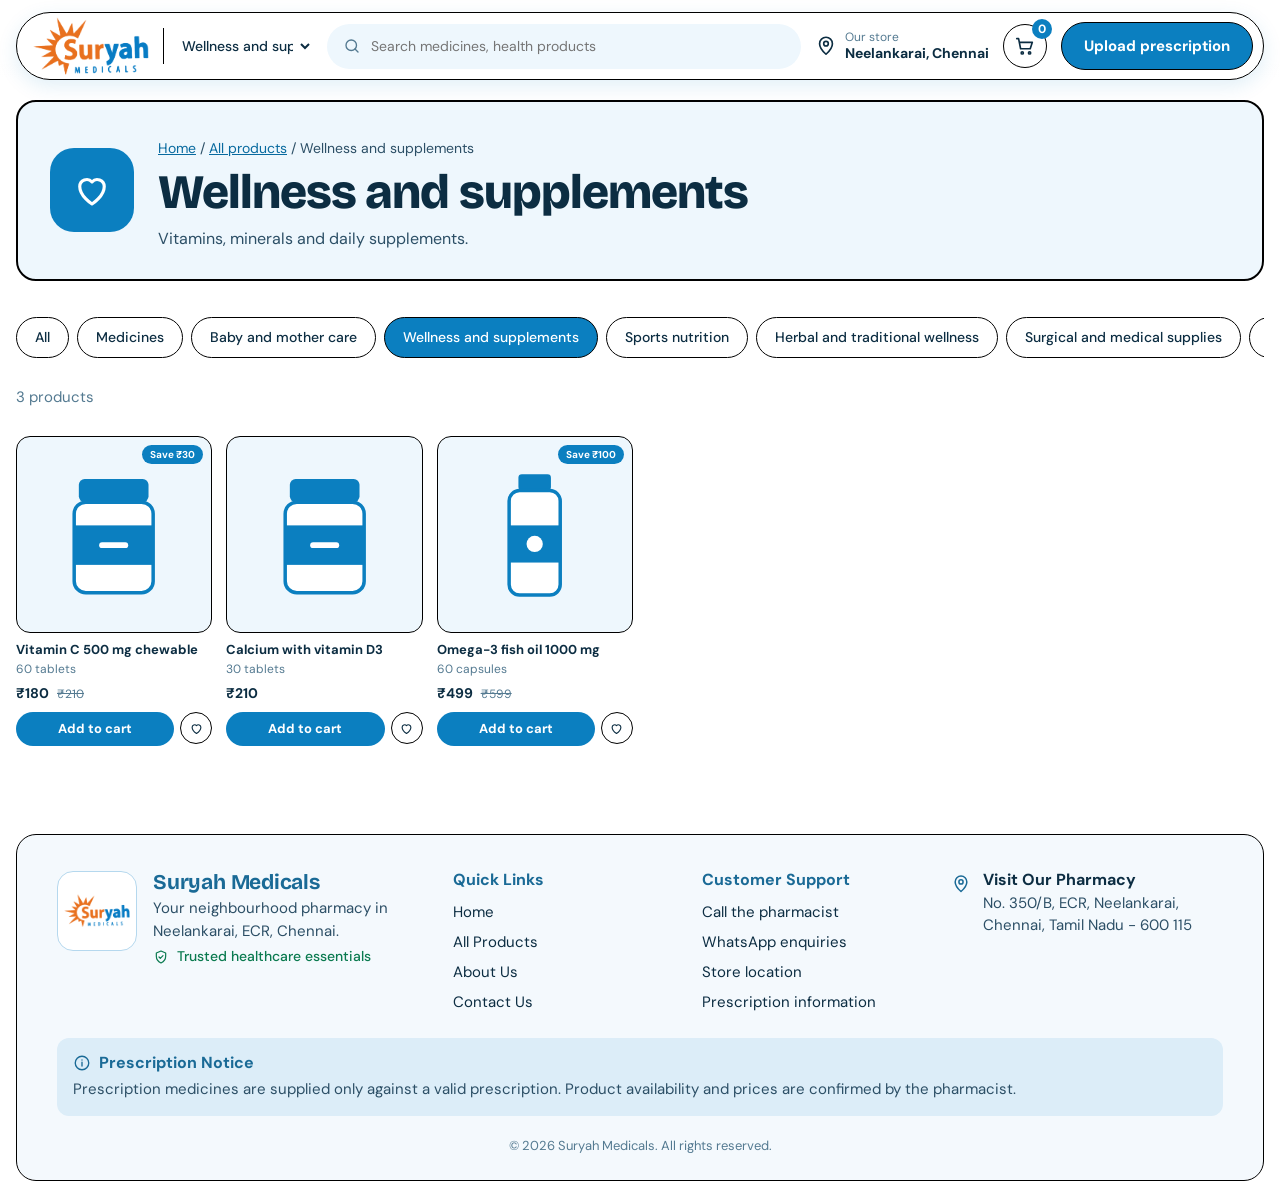
<file: wellness.html>
<!DOCTYPE html>
<html lang="en">
<head>
  <meta charset="UTF-8">
  <meta name="viewport" content="width=device-width, initial-scale=1">
  <title>Wellness and supplements | Suryah Medicals, Neelankarai, Chennai</title>
  <meta name="description" content="Vitamins, minerals and daily supplements. Order from Suryah Medicals, Neelankarai, Chennai.">
  <link rel="icon" href="favicon.png" type="image/png">
  <link rel="preconnect" href="https://fonts.googleapis.com">
  <link rel="preconnect" href="https://fonts.gstatic.com" crossorigin>
  <link href="https://fonts.googleapis.com/css2?family=Bricolage+Grotesque:opsz,wght@12..96,500;12..96,700;12..96,800&family=DM+Sans:wght@400;500;700&display=swap" rel="stylesheet">
  <link rel="stylesheet" href="style.css">
</head>
<body data-page="category" data-cat="wellness">

  <a class="skip" href="#shop">Skip to products</a>

  <header class="site-header">
    <nav class="bar" aria-label="Main">
      <a class="brand" href="index.html" aria-label="Suryah Medicals home">
        <img src="logo.png" alt="Suryah Medicals" width="116" height="58">
      </a>

      <select id="navCategory" class="bar-select" aria-label="Category"></select>

      <form class="search" id="searchForm" role="search">
        <svg viewBox="0 0 24 24" aria-hidden="true"><circle cx="11" cy="11" r="7"/><path d="M20 20l-4-4"/></svg>
        <input id="searchInput" type="search" placeholder="Search medicines, health products" aria-label="Search products" autocomplete="off">
      </form>

      <a class="bar-loc" href="index.html#visit">
        <svg viewBox="0 0 24 24" aria-hidden="true"><path d="M12 21s7-6.2 7-11.5A7 7 0 005 9.5C5 14.800 12 21 12 21z"/><circle cx="12" cy="9.500" r="2.500"/></svg>
        <span><small>Our store</small>Neelankarai, Chennai</span>
      </a>

      <button class="icon-btn" id="cartBtn" aria-label="Open cart">
        <svg viewBox="0 0 24 24" aria-hidden="true"><path d="M3 4h2l2.200 11h10.500L20 8H6.500"/><circle cx="9" cy="19.500" r="1.200"/><circle cx="17" cy="19.500" r="1.200"/></svg>
        <span class="badge" id="cartCount">0</span>
      </button>

      <button class="btn btn-dark" data-open-rx>Upload prescription</button>
    </nav>
  </header>

  <main id="top">
    <section class="page-head">
      <span class="page-head-icon"><svg viewBox="0 0 24 24" aria-hidden="true"><path d="M12 20s-7-4.400-7-10a4 4 0 017-2.600A4 4 0 0119 10c0 5.600-7 10-7 10z"/></svg></span>
      <div>
        <p class="crumbs"><a href="index.html">Home</a> / <a href="products.html">All products</a> / Wellness and supplements</p>
        <h1>Wellness and supplements</h1>
        <p>Vitamins, minerals and daily supplements.</p>
      </div>
    </section>

    <section class="section" id="shop">
      <nav class="tabs" id="tabs" aria-label="Product categories"></nav>
      <div class="section-head">
        <h2 class="visually-hidden">Products</h2>
        <span class="count" id="shopCount" aria-live="polite"></span>
      </div>
      <div class="product-grid" id="productGrid"></div>
      <p class="empty" id="empty" hidden>No products found here. Call 90947 98472 and we will check stock for you.</p>
    </section>
  </main>

  <footer class="footer">
    <div class="footer-main">
      <div class="footer-brand">
        <!-- To use your real shop photo: save it as store-photo.png and change src below to "store-photo.png" -->
        <img class="footer-photo" src="logo.png" alt="Suryah Medicals logo" width="80" height="80">
        <div>
          <h2>Suryah Medicals</h2>
          <p>Your neighbourhood pharmacy in Neelankarai, ECR, Chennai.</p>
          <p class="trust">
            <svg viewBox="0 0 24 24" aria-hidden="true"><path d="M12 3l7 3v5c0 4.500-3 8.200-7 10-4-1.800-7-5.500-7-10V6z"/><path d="M9 12l2 2 4-4"/></svg>
            Trusted healthcare essentials
          </p>
        </div>
      </div>

      <nav class="footer-col" aria-label="Quick links">
        <h3>Quick Links</h3>
        <ul>
          <li><a href="index.html">Home</a></li>
          <li><a href="products.html">All Products</a></li>
          <li><a href="index.html#visit">About Us</a></li>
          <li><a href="index.html#visit">Contact Us</a></li>
        </ul>
      </nav>

      <nav class="footer-col" aria-label="Customer support">
        <h3>Customer Support</h3>
        <ul>
          <li><a href="tel:+919094798472">Call the pharmacist</a></li>
          <li><a href="#" data-wa target="_blank" rel="noopener">WhatsApp enquiries</a></li>
          <li><a href="index.html#visit">Store location</a></li>
          <li><button type="button" class="linklike" data-open-rx>Prescription information</button></li>
        </ul>
      </nav>

      <div class="footer-visit">
        <svg viewBox="0 0 24 24" aria-hidden="true"><path d="M12 21s7-6.200 7-11.500A7 7 0 005 9.500C5 14.800 12 21 12 21z"/><circle cx="12" cy="9.500" r="2.500"/></svg>
        <div>
          <h3>Visit Our Pharmacy</h3>
          <p>No. 350/B, ECR, Neelankarai, Chennai, Tamil Nadu - 600 115</p>
        </div>
      </div>
    </div>

    <!-- Add your drug licence number here, e.g. <p>Drug Licence No.: ...</p> -->
    <div class="footer-notice">
      <h3>
        <svg viewBox="0 0 24 24" aria-hidden="true"><circle cx="12" cy="12" r="9"/><path d="M12 11v5M12 8h.01"/></svg>
        Prescription Notice
      </h3>
      <p>Prescription medicines are supplied only against a valid prescription. Product availability and prices are confirmed by the pharmacist.</p>
    </div>

    <p class="copyright">&copy; <span id="year"></span> Suryah Medicals. All rights reserved.</p>
  </footer>

  <!-- ===== Cart drawer ===== -->
  <div class="overlay" id="overlay" hidden></div>
  <aside class="drawer" id="drawer" aria-label="Cart" aria-hidden="true">
    <div class="drawer-head">
      <h2>Your cart</h2>
      <button class="icon-btn" id="closeCart" aria-label="Close cart">
        <svg viewBox="0 0 24 24" aria-hidden="true"><path d="M5 5l14 14M19 5L5 19"/></svg>
      </button>
    </div>
    <div class="drawer-body" id="cartItems"></div>
    <div class="drawer-foot" id="cartFoot">
      <div class="total"><span>Estimated total</span><strong id="cartTotal">₹0</strong></div>
      <p class="note" id="rxNote" hidden>Your cart has prescription medicines. Send the prescription photo in the chat.</p>
      <label class="field">
        <span>Delivery address</span>
        <textarea id="address" rows="2" placeholder="House no., street, area"></textarea>
      </label>
      <button class="btn btn-dark btn-block" id="checkoutBtn">Send order on WhatsApp</button>
      <p class="note">The pharmacist will confirm the final price and delivery time.</p>
    </div>
  </aside>

  <!-- ===== Prescription dialog ===== -->
  <dialog id="rxDialog" aria-labelledby="rxTitle">
    <form method="dialog" id="rxForm">
      <div class="drawer-head">
        <h2 id="rxTitle">Upload prescription</h2>
        <button class="icon-btn" value="cancel" aria-label="Close" formnovalidate>
          <svg viewBox="0 0 24 24" aria-hidden="true"><path d="M5 5l14 14M19 5L5 19"/></svg>
        </button>
      </div>
      <label class="field">
        <span>Prescription photo</span>
        <input type="file" id="rxFile" accept="image/*,application/pdf">
      </label>
      <img id="rxPreview" alt="Prescription preview" hidden>
      <label class="field">
        <span>Your name</span>
        <input type="text" id="rxName" autocomplete="name">
      </label>
      <label class="field">
        <span>Phone number</span>
        <input type="tel" id="rxPhone" autocomplete="tel">
      </label>
      <p class="note">WhatsApp opens with your details. Attach the prescription photo in the chat and send it to the pharmacist.</p>
      <button class="btn btn-dark btn-block" id="rxSend" type="button">Continue on WhatsApp</button>
    </form>
  </dialog>

  <div class="toast" id="toast" role="status" aria-live="polite"></div>

  <script src="supabase-config.js"></script>
  <script src="script.js"></script>
</body>
</html>
</file>
<file: style.css>
/* =========================================================
   Suryah Medicals - black & white theme
   ========================================================= */
:root {
  --brand: #0b7fc0;        /* sky blue (buttons, hero, headings on white) */
  --brand-dark: #086a9f;   /* hover / footer */
  --sky: #29abe2;          /* logo sky blue, accents */
  --white: #fff;
  --ink: #0c2d42;          /* body text */
  --g50: #eef7fd;
  --g100: #dcedf8;
  --g300: #b5d8ee;
  --g500: #547a91;
  --g700: #2c4f66;
  --border: #000;
  --radius: 20px;
  --radius-sm: 12px;
  --wrap: 1200px;
  --display: "Bricolage Grotesque", "Helvetica Neue", Arial, sans-serif;
  --body: "DM Sans", "Helvetica Neue", Arial, sans-serif;
}

*, *::before, *::after { box-sizing: border-box; }
html { scroll-behavior: smooth; scroll-padding-top: 96px; }
body {
  margin: 0;
  font-family: var(--body);
  font-size: 16px;
  line-height: 1.5;
  color: var(--ink);
  background: var(--white);
  -webkit-font-smoothing: antialiased;
}
img, svg { display: block; max-width: 100%; }
a { color: inherit; }
button, input, select, textarea { font: inherit; color: inherit; }
button { cursor: pointer; }
h1, h2, h3 { font-family: var(--display); margin: 0; line-height: 1.08; letter-spacing: -0.02em; }
p { margin: 0; }

:focus-visible { outline: 3px solid var(--border); outline-offset: 3px; }

.skip { position: absolute; left: -999px; top: 8px; background: var(--brand); color: var(--white); padding: 8px 14px; border-radius: 8px; z-index: 200; }
.skip:focus { left: 8px; }

svg { fill: none; stroke: currentColor; stroke-width: 1.8; stroke-linecap: round; stroke-linejoin: round; }

/* ---------- Buttons ---------- */
.btn {
  display: inline-flex; align-items: center; justify-content: center; gap: 8px;
  border: 1.5px solid var(--border); border-radius: 999px;
  padding: 12px 22px; font-weight: 700; font-size: 15px; text-decoration: none;
  white-space: nowrap; transition: background .15s, color .15s;
}
.btn-dark { background: var(--brand); color: var(--white); }
.btn-dark:hover { background: var(--brand-dark); }
.btn-light { background: var(--white); color: var(--brand); border-color: var(--border); }
.btn-light:hover { background: var(--g100); }
.btn-ghost { background: transparent; color: var(--white); border-color: var(--border); }
.btn-ghost:hover { background: var(--white); color: var(--brand); }
.btn-outline { background: var(--white); color: var(--brand); }
.btn-outline:hover { background: var(--brand); color: var(--white); }
.btn-sm { padding: 8px 16px; font-size: 14px; }
.btn-block { width: 100%; }

.icon-btn {
  position: relative; width: 44px; height: 44px; border-radius: 50%;
  border: 1.5px solid var(--border); background: var(--white);
  display: grid; place-items: center; flex: none;
}
.icon-btn:hover { border-color: var(--border); }
.icon-btn svg { width: 22px; height: 22px; }
.badge {
  position: absolute; top: -6px; right: -6px; min-width: 20px; height: 20px; padding: 0 5px;
  border-radius: 999px; background: var(--brand); color: var(--white);
  font-size: 12px; font-weight: 700; display: grid; place-items: center;
}

/* ---------- Header ---------- */
.site-header { position: sticky; top: 0; z-index: 50; padding: 12px 16px 0; background: linear-gradient(var(--white) 60%, rgba(255,255,255,0)); }
.bar {
  width: 100%; margin: 0; display: flex; align-items: center; gap: 14px;
  background: var(--white); border: 1.5px solid var(--border); border-radius: 999px; padding: 4px 10px 4px 16px; box-shadow: 0 6px 20px rgba(11,127,192,.12);
}
.brand { display: flex; align-items: center; text-decoration: none; flex: none; }
.brand img { height: 58px; width: auto; }
.bar-select { border: 0; background: transparent; font-weight: 500; font-size: 14px; max-width: 150px; padding: 8px 4px; border-left: 1.5px solid var(--border); padding-left: 14px; color: var(--ink); }
.search { flex: 1; min-width: 120px; display: flex; align-items: center; gap: 10px; background: var(--g50); border-radius: 999px; padding: 0 16px; }
.search svg { width: 18px; height: 18px; flex: none; color: var(--g500); }
.search input { width: 100%; border: 0; background: transparent; padding: 12px 0; outline: none; font-size: 14px; }
.search:focus-within { box-shadow: 0 0 0 2px var(--brand); }
.bar-loc { display: flex; align-items: center; gap: 8px; text-decoration: none; font-size: 14px; font-weight: 700; line-height: 1.2; flex: none; }
.bar-loc svg { width: 22px; height: 22px; }
.bar-loc small { display: block; font-weight: 400; color: var(--g500); font-size: 12px; }

/* ---------- Hero ---------- */
.hero {
  display: grid; grid-template-columns: minmax(0, 1.3fr) minmax(0, 1fr); grid-template-rows: auto auto;
  align-items: center; column-gap: clamp(24px, 4vw, 48px);
  position: relative; width: calc(100% - 32px); max-width: var(--wrap); margin: 14px auto 0; overflow: hidden;
  padding: clamp(20px, 3vw, 36px); border-radius: 24px;
  color: var(--white); background: linear-gradient(135deg, #0095eb 0%, #0b7fc0 100%);
}
.hero-banner { grid-column: 1; grid-row: 1 / span 2; }
.hero-banner {
  width: 100%; height: auto; object-fit: contain; border: 0; border-radius: 12px;
}
.hero-copy { display: block; grid-column: 2; grid-row: 1; align-self: end; }
.hero-copy h1 { font-size: clamp(28px, 3.6vw, 46px); font-weight: 800; max-width: 18ch; }
.hero-copy > p { margin-top: 14px; max-width: 54ch; color: #e6f5fd; font-size: 16px; }
.hero-actions { display: flex; flex-wrap: wrap; gap: 12px; margin-top: 22px; }

.hero-card {
  display: flex; grid-column: 2; grid-row: 2; align-items: center; gap: 14px; justify-self: start;
  margin-top: 20px; background: var(--white); color: var(--ink);
  padding: 12px 24px 12px 12px; border-radius: 20px; text-decoration: none;
}
.hero-card-icon { width: 48px; height: 48px; border-radius: 14px; background: var(--brand); color: var(--white); display: grid; place-items: center; }
.hero-card-icon svg { width: 22px; height: 22px; }
.hero-card small { display: block; color: var(--g500); font-size: 13px; }
.hero-card strong { font-family: var(--display); font-size: 24px; letter-spacing: -0.01em; }
.hero-card:hover { background: var(--g100); }

/* ---------- Sections ---------- */
.section, .promos { width: calc(100% - 32px); max-width: none; margin-left: auto; margin-right: auto; }
.section { padding: 72px 0 0; }
.section-head { display: flex; align-items: baseline; justify-content: space-between; gap: 16px; margin-bottom: 28px; }
.section-head h2 { font-size: clamp(28px, 3.4vw, 40px); font-weight: 700; }
.more { font-weight: 700; font-size: 15px; text-underline-offset: 4px; }
.count { color: var(--g500); font-size: 15px; }

/* Categories */
.cat-grid { display: grid; grid-template-columns: repeat(4, minmax(0, 1fr)); gap: 16px; }
.cat {
  display: flex; flex-direction: column; gap: 14px; text-align: left;
  background: var(--g50); border: 2px solid var(--border); border-radius: var(--radius); padding: 20px;
  text-decoration: none; transition: background .15s, color .15s, border-color .15s;
}
.cat-icon { width: 56px; height: 56px; border-radius: 16px; background: var(--white); border: 1.5px solid var(--border); display: grid; place-items: center; }
.cat-icon svg { width: 28px; height: 28px; }
.cat-banner {
  position: relative; display: block; width: 100%; min-width: 0;
  padding: 0; overflow: hidden; box-sizing: border-box;
  border: 0; border-radius: 0; background: transparent;
}
.cat-banner::after {
  position: absolute; inset: 0; content: "";
  background: linear-gradient(110deg, transparent 35%, rgba(255, 255, 255, .34) 50%, transparent 65%);
  transform: translateX(-100%); pointer-events: none;
  animation: personal-care-shine 2.4s ease-in-out infinite;
}
.cat-feature-image { display: block; width: 100%; min-width: 0; height: auto; object-fit: contain; }
.cat h3 { font-size: 19px; font-weight: 700; letter-spacing: -0.01em; }
.cat p { font-size: 14px; color: var(--g500); line-height: 1.4; margin-top: 4px; }
.cat:hover { background: var(--brand); color: var(--white); }
.cat:hover p { color: #dff2fc; }
#catGrid .cat-banner:hover, #catGrid .cat-banner:focus-visible {
  background: transparent; color: inherit; border: 0; outline: none; box-shadow: none;
}
#catGrid .cat-banner:hover .cat-feature-image,
#catGrid .cat-banner:focus-visible .cat-feature-image { filter: none; transform: none; }
@keyframes personal-care-shine {
  65% { transform: translateX(-100%); }
  100% { transform: translateX(100%); }
}

/* Products */
.product-grid { display: grid; grid-template-columns: repeat(4, 1fr); gap: 20px; }
.card { display: flex; flex-direction: column; }
.card-img { position: relative; background: var(--g50); border: 1px solid var(--border); border-radius: var(--radius); aspect-ratio: 1; display: grid; place-items: center; padding: 18%; }
.card-img svg { width: 100%; height: 100%; stroke: none; }
.tag { position: absolute; top: 12px; padding: 4px 10px; border-radius: 999px; font-size: 12px; font-weight: 700; }
.tag-save { right: 12px; background: var(--brand); color: var(--white); }
.tag-rx { left: 12px; background: var(--white); border: 1.5px solid var(--border); color: var(--brand); }
.card h3 { font-family: var(--body); font-size: 15px; font-weight: 700; letter-spacing: 0; line-height: 1.35; margin-top: 12px; }
.card .pack { color: var(--g500); font-size: 13px; margin-top: 2px; }
.card .price { display: flex; align-items: baseline; gap: 8px; margin-top: 8px; font-weight: 700; }
.card .price s { color: var(--g500); font-weight: 400; font-size: 14px; }
.card-actions { display: flex; gap: 8px; margin-top: 12px; }
.add { flex: 1; background: var(--brand); color: var(--white); border: 0; border-radius: 999px; padding: 10px; font-weight: 700; font-size: 14px; }
.add:hover { background: var(--brand-dark); }
.heart { width: 40px; height: 40px; border-radius: 50%; border: 1.5px solid var(--border); background: var(--white); display: grid; place-items: center; flex: none; }
.heart svg { width: 18px; height: 18px; }
.heart[aria-pressed="true"] { background: var(--brand); border-color: var(--border); color: var(--white); }
.heart[aria-pressed="true"] svg { fill: currentColor; }

.tabs { display: flex; gap: 8px; overflow-x: auto; padding-bottom: 8px; margin-bottom: 20px; scrollbar-width: thin; }
.tab { flex: none; border: 1.5px solid var(--border); background: var(--white); border-radius: 999px; padding: 9px 18px; font-weight: 500; font-size: 14px; }
.tab:hover { border-color: var(--border); }
.tab[aria-selected="true"], .tab[aria-current="page"] { background: var(--brand); color: var(--white); border-color: var(--border); }
.empty { padding: 48px 0; text-align: center; color: var(--g500); }

/* Promos */
.promos { display: grid; grid-template-columns: 1fr 1fr; gap: 20px; margin-top: 72px; }
.promo { display: flex; align-items: center; justify-content: space-between; gap: 16px; border-radius: var(--radius); padding: 36px; text-decoration: none; min-height: 220px; }
.promo h3 { font-size: 28px; font-weight: 700; }
.promo p { margin: 8px 0 22px; max-width: 26ch; }
.promo svg { width: 120px; height: 120px; flex: none; }
.promo-light { background: #d9edfa; color: var(--ink); position: relative; overflow: hidden; min-height: 260px; }
.promo-light > div { position: relative; z-index: 1; max-width: 52%; }
.promo-photo {
  position: absolute; right: 0; bottom: 0; height: 100%; width: auto; max-width: 62%; object-fit: cover; object-position: right bottom;
  -webkit-mask-image: linear-gradient(to right, transparent 0, #000 22%); mask-image: linear-gradient(to right, transparent 0, #000 22%);
}
.promo-dark { background: #0683c8; color: var(--white); position: relative; overflow: hidden; min-height: 260px; }
.promo-dark > div { position: relative; z-index: 1; max-width: 52%; }
/* photo background already matches the card colour, so no edge fade (it was blurring his elbow) */
.promo-dark .promo-photo { -webkit-mask-image: none; mask-image: none; }
.promo-dark p { color: #e6f5fd; }

/* Steps */
.steps { list-style: none; counter-reset: step; margin: 0; padding: 0; display: grid; grid-template-columns: repeat(3, 1fr); gap: 20px; }
.steps li { counter-increment: step; border-top: 3px solid var(--border); padding-top: 18px; }
.steps li::before { content: counter(step); display: grid; place-items: center; width: 36px; height: 36px; border-radius: 50%; background: var(--brand); color: var(--white); font-weight: 700; margin-bottom: 14px; }
.steps h3 { font-size: 22px; font-weight: 700; }
.steps p { margin-top: 8px; color: var(--g700); max-width: 34ch; }

/* Visit */
.visit { display: grid; grid-template-columns: 1fr 1.2fr; gap: 20px; align-items: stretch; }
.visit-info { background: var(--g50); border-radius: var(--radius); padding: 40px; }
.visit-info h2 { font-size: clamp(28px, 3.2vw, 38px); font-weight: 700; }
address { font-style: normal; margin: 16px 0 24px; font-size: 18px; }
.contact { margin: 0 0 28px; display: grid; gap: 12px; }
.contact div { display: grid; grid-template-columns: 120px 1fr; gap: 12px; padding-bottom: 12px; border-bottom: 1px solid var(--border); }
.contact dt { color: var(--g500); font-size: 14px; }
.contact dd { margin: 0; font-weight: 700; }
.contact a { text-underline-offset: 3px; }
.visit-actions { display: flex; flex-wrap: wrap; gap: 12px; }
.map { border-radius: var(--radius); overflow: hidden; min-height: 380px; background: var(--g100); }
.map iframe { width: 100%; height: 100%; min-height: 380px; border: 0; }

/* Footer */
.footer {
  width: calc(100% - 32px); margin: 88px auto 16px; padding: 28px 24px 20px;
  background: #f4f9fd; color: var(--ink); border: 1.5px solid var(--border); border-radius: var(--radius);
}
.footer-main { display: grid; grid-template-columns: repeat(2, minmax(0, 1fr)); gap: 24px 32px; }
.footer-brand { grid-column: 1 / -1; display: flex; align-items: center; gap: 16px; padding-bottom: 24px; border-bottom: 1px solid var(--g300); }
.footer-photo { width: 80px; height: 80px; flex: none; object-fit: contain; padding: 6px; background: var(--white); border-radius: 16px; border: 1px solid var(--g300); }
.footer-brand h2 { font-size: 21px; font-weight: 700; color: #1a6a96; letter-spacing: -0.01em; }
.footer-brand p { margin-top: 4px; font-size: 15px; color: var(--g700); }
.footer-brand .trust { display: flex; align-items: center; gap: 8px; color: #0a7a4f; font-weight: 500; font-size: 14px; }
.trust svg { width: 16px; height: 16px; flex: none; }
.footer h3 { font-family: var(--body); font-size: 16px; font-weight: 700; letter-spacing: 0; color: #1a6a96; margin: 0 0 12px; }
.footer ul { list-style: none; margin: 0; padding: 0; display: grid; gap: 6px; }
.footer li a, .linklike { color: var(--ink); text-decoration: none; font-size: 15px; }
.footer li a:hover, .linklike:hover { text-decoration: underline; text-underline-offset: 4px; }
.linklike { background: none; border: 0; padding: 0; font: inherit; font-size: 15px; text-align: left; cursor: pointer; }
.footer-visit { grid-column: 1 / -1; display: flex; align-items: flex-start; gap: 12px; padding-top: 24px; border-top: 1px solid var(--g300); }
.footer-visit > svg { width: 20px; height: 20px; flex: none; margin-top: 3px; color: #1a6a96; }
.footer-visit h3 { color: var(--ink); margin: 0 0 4px; }
.footer-visit p { font-size: 15px; color: var(--g700); }
.footer-notice { margin-top: 24px; background: var(--g100); border-radius: var(--radius-sm); padding: 16px; }
.footer-notice h3 { display: flex; align-items: center; gap: 8px; margin: 0 0 6px; }
.footer-notice h3 svg { width: 18px; height: 18px; flex: none; }
.footer-notice p { font-size: 15px; color: var(--g700); }
.copyright { margin-top: 20px; text-align: center; font-size: 13px; color: var(--g500); }
@media (min-width: 960px) {
  .footer { padding: 36px 40px 24px; }
  .footer-main { grid-template-columns: 1.7fr 1fr 1fr 1.3fr; gap: 40px; }
  .footer-brand, .footer-visit { grid-column: auto; border: 0; padding: 0; }
  .footer-brand { align-items: flex-start; }
}

/* ---------- Sub pages ---------- */
a.tab { display: inline-flex; align-items: center; color: var(--ink); text-decoration: none; white-space: nowrap; }
.tab[aria-current="page"] { color: var(--white); }
.page-head {
  width: calc(100% - 32px); margin: 20px auto 0; padding: 28px 32px;
  background: var(--g50); border: 2px solid var(--border); border-radius: var(--radius);
  display: flex; align-items: center; gap: 24px;
}
.page-head-icon { width: 84px; height: 84px; flex: none; border-radius: 24px; background: var(--brand); color: var(--white); display: grid; place-items: center; }
.page-head-icon svg { width: 42px; height: 42px; }
.crumbs { font-size: 14px; color: var(--g500); margin-bottom: 8px; }
.crumbs a { color: var(--brand-dark); }
.page-head h1 { font-size: clamp(30px, 4vw, 48px); font-weight: 800; }
.page-head p { margin-top: 8px; color: var(--g700); max-width: 62ch; }
.page-note { margin-top: 12px; padding: 12px 16px; background: var(--white); border: 1.5px solid var(--g300); border-radius: var(--radius-sm); font-size: 14px; }
.page-note button { background: none; border: 0; padding: 0; font: inherit; font-weight: 700; color: var(--brand); text-decoration: underline; text-underline-offset: 3px; cursor: pointer; }
.page-head + .section { padding-top: 36px; }
@media (max-width: 720px) {
  .page-head { width: calc(100% - 24px); padding: 20px; gap: 16px; align-items: flex-start; }
  .page-head-icon { width: 56px; height: 56px; border-radius: 16px; }
  .page-head-icon svg { width: 28px; height: 28px; }
}

/* ---------- Drawer & dialog ---------- */
.overlay { position: fixed; inset: 0; background: rgba(8,60,92,.55); z-index: 90; }
.overlay[hidden] { display: none; }
.drawer {
  position: fixed; top: 0; right: 0; bottom: 0; width: min(420px, 100%); z-index: 100;
  background: var(--white); display: flex; flex-direction: column;
  transform: translateX(100%); transition: transform .28s ease; visibility: hidden;
}
.drawer.open { transform: none; visibility: visible; }
.drawer-head { display: flex; align-items: center; justify-content: space-between; padding: 20px 24px; border-bottom: 1px solid var(--border); }
.drawer-head h2 { font-size: 24px; }
.drawer-body { flex: 1; overflow-y: auto; padding: 8px 24px; }
.drawer-foot { padding: 20px 24px 24px; border-top: 1px solid var(--border); display: grid; gap: 14px; }
.total { display: flex; justify-content: space-between; align-items: baseline; font-size: 15px; }
.total strong { font-family: var(--display); font-size: 26px; }
.note { font-size: 13px; color: var(--g500); }
.cart-empty { padding: 48px 0; text-align: center; color: var(--g500); }
.line { display: grid; grid-template-columns: 56px 1fr auto; gap: 14px; align-items: center; padding: 16px 0; border-bottom: 1px solid var(--border); }
.line-img { width: 56px; height: 56px; background: var(--g50); border-radius: 12px; padding: 8px; }
.line-img svg { width: 100%; height: 100%; stroke: none; }
.line h4 { margin: 0; font-size: 14px; line-height: 1.3; }
.line small { color: var(--g500); }
.qty { display: inline-flex; align-items: center; gap: 4px; margin-top: 6px; border: 1.5px solid var(--border); border-radius: 999px; }
.qty button { width: 30px; height: 30px; border: 0; background: transparent; font-size: 18px; border-radius: 50%; }
.qty button:hover { background: var(--g100); }
.qty span { min-width: 22px; text-align: center; font-weight: 700; font-size: 14px; }
.line-price { font-weight: 700; }

.field { display: grid; gap: 6px; font-size: 14px; font-weight: 700; margin: 16px 0 0; }
.field input, .field textarea { border: 1.5px solid var(--border); border-radius: var(--radius-sm); padding: 11px 14px; font-weight: 400; background: var(--white); }
.field input:focus, .field textarea:focus { outline: none; border-color: var(--border); box-shadow: 0 0 0 1px var(--border); }
.drawer-foot .field { margin: 0; }

dialog { border: 0; border-radius: var(--radius); padding: 0; width: min(460px, calc(100% - 32px)); }
dialog::backdrop { background: rgba(8,60,92,.6); }
dialog form { padding: 0 24px 24px; }
dialog .drawer-head { margin: 0 -24px; }
dialog .note { margin: 16px 0; }
#rxPreview { margin-top: 14px; max-height: 180px; width: auto; border-radius: var(--radius-sm); border: 1.5px solid var(--border); }

.toast {
  position: fixed; left: 50%; bottom: 24px; transform: translate(-50%, 24px); opacity: 0; pointer-events: none; z-index: 120;
  background: var(--brand); color: var(--white); padding: 12px 20px; border-radius: 999px; font-size: 14px; font-weight: 500;
  transition: opacity .2s, transform .2s;
}
.toast.show { opacity: 1; transform: translate(-50%, 0); }

/* ---------- Responsive ---------- */
@media (max-width: 1020px) {
  .bar-loc span small { display: none; }
  .bar-select { display: none; }
  .cat-grid, .product-grid { grid-template-columns: repeat(2, minmax(0, 1fr)); }
  .steps, .visit, .promos { grid-template-columns: 1fr; }
}
@media (max-width: 720px) {
  .bar { flex-wrap: wrap; border-radius: 28px; padding: 10px 12px; gap: 10px; }
  .brand { order: 1; margin-right: auto; }
  .brand img { height: 46px; }
  .bar-loc { display: none; }
  .btn-dark[data-open-rx] { order: 2; padding: 10px 14px; font-size: 13px; }
  #cartBtn { order: 3; }
  .search { order: 4; flex-basis: 100%; }
  html { scroll-padding-top: 150px; }
  /* phone: signboard banner on top, short text + buttons underneath */
  .hero {
    display: flex; flex-direction: column; align-items: stretch; gap: 0;
    padding: 0; border-radius: 24px;
    background: linear-gradient(180deg, #0095eb 0%, #0b7fc0 100%);
  }
  .hero-banner { display: block; width: 100%; height: auto; object-fit: contain; border-radius: 0; }
  .hero-copy { padding: 4px 20px 0; }
  .hero-copy h1 { font-size: clamp(22px, 6.67vw, 26px); max-width: none; }
  .hero-copy > p { display: none; }
  .hero-actions { margin-top: 16px; }
  .hero-actions .btn { flex: 1 1 auto; padding: 11px 16px; font-size: 14px; }
  .hero-card { display: flex; margin: 16px 20px 20px; padding: 10px 16px 10px 10px; }
  .hero-card strong { font-size: 22px; }
  .section { padding-top: 56px; }
  .product-grid { gap: 14px; }
  .promo { padding: 24px; }
  .promo svg { display: none; }
  .promo-light, .promo-dark { min-height: 340px; }
  .promo-light > div, .promo-dark > div { max-width: 100%; }
  .promo-light, .promo-dark { align-items: flex-start; }
  .promo-photo { height: 54%; max-width: none; -webkit-mask-image: linear-gradient(to right, transparent 0, #000 25%); mask-image: linear-gradient(to right, transparent 0, #000 25%); }
  .visit-info { padding: 28px 22px; }
  .contact div { grid-template-columns: 1fr; gap: 2px; }
  .site-header { padding-right: 12px; padding-left: 12px; }
  .hero, .section, .promos { width: calc(100% - 24px); }
  .footer { width: calc(100% - 24px); padding: 22px 16px 16px; }
}
@media (max-width: 380px) {
  .cat-grid, .product-grid { grid-template-columns: minmax(0, 1fr); }
}
@media (prefers-reduced-motion: reduce) {
  html { scroll-behavior: auto; }
  .drawer, .toast, .hero-banner { transition: none; }
  .cat-banner::after { animation: none !important; }
}

.visually-hidden { position: absolute; width: 1px; height: 1px; margin: -1px; padding: 0; overflow: hidden; clip: rect(0 0 0 0); white-space: nowrap; border: 0; }

/* real product photos uploaded from the admin panel */
.card-img:has(.card-photo) { padding: 0; overflow: hidden; background: var(--white); }
.card-photo { width: 100%; height: 100%; object-fit: cover; display: block; border-radius: inherit; }
.line-img:has(.line-photo) { padding: 0; overflow: hidden; }
.line-photo { width: 100%; height: 100%; object-fit: cover; display: block; }

/* description on product cards + details dialog */
.card-img[data-detail], .card-title[data-detail] { cursor: pointer; }
.card-desc { margin: 4px 0 0; font-size: 13px; color: var(--g700); display: -webkit-box; -webkit-line-clamp: 2; -webkit-box-orient: vertical; overflow: hidden; }
.card-more { background: none; border: 0; padding: 2px 0 0; font-size: 13px; font-weight: 700; color: var(--brand); cursor: pointer; text-decoration: underline; }
#detailDialog { max-height: calc(100vh - 32px); overflow-y: auto; }
.detail-body { padding: 0 24px 24px; }
.detail-main { background: var(--g50); border: 1px solid var(--border); border-radius: var(--radius); aspect-ratio: 1; display: grid; place-items: center; overflow: hidden; margin: 16px 0 10px; }
.detail-main img { width: 100%; height: 100%; object-fit: contain; background: var(--white); }
.detail-main svg { width: 40%; height: 40%; stroke: none; }
.detail-thumbs { display: flex; gap: 8px; margin-bottom: 12px; }
.detail-thumb { width: 60px; height: 60px; padding: 0; border: 2px solid var(--border); border-radius: 10px; overflow: hidden; background: var(--white); cursor: pointer; }
.detail-thumb.on { border-color: var(--brand); }
.detail-thumb img { width: 100%; height: 100%; object-fit: cover; display: block; }
.detail-desc { margin: 12px 0 16px; line-height: 1.55; white-space: pre-line; }
#detailDialog .btn-block { margin-top: 8px; }

/* ---- Smaller product cards ---- */
.product-grid { grid-template-columns: repeat(6, minmax(0, 1fr)); gap: 14px; }
.card-img { padding: 14%; border-radius: 14px; }
.card h3 { font-size: 13px; margin-top: 8px; }
.card .pack, .card-desc, .card-more { font-size: 12px; }
.card .price { margin-top: 5px; font-size: 14px; }
.card .price s { font-size: 12px; }
.card-actions { margin-top: 8px; gap: 6px; }
.add { padding: 7px; font-size: 13px; }
.heart { width: 32px; height: 32px; }
.heart svg { width: 15px; height: 15px; }
.card-img .tag { font-size: 10px; padding: 2px 8px; top: 8px; }
.card-img .tag-save { right: 8px; }
.card-img .tag-rx { left: 8px; }
@media (max-width: 1200px) { .product-grid { grid-template-columns: repeat(5, minmax(0, 1fr)); } }
@media (max-width: 1020px) { .product-grid { grid-template-columns: repeat(4, minmax(0, 1fr)); } }
@media (max-width: 720px)  { .product-grid { grid-template-columns: repeat(2, minmax(0, 1fr)); gap: 12px; } }
</file>
